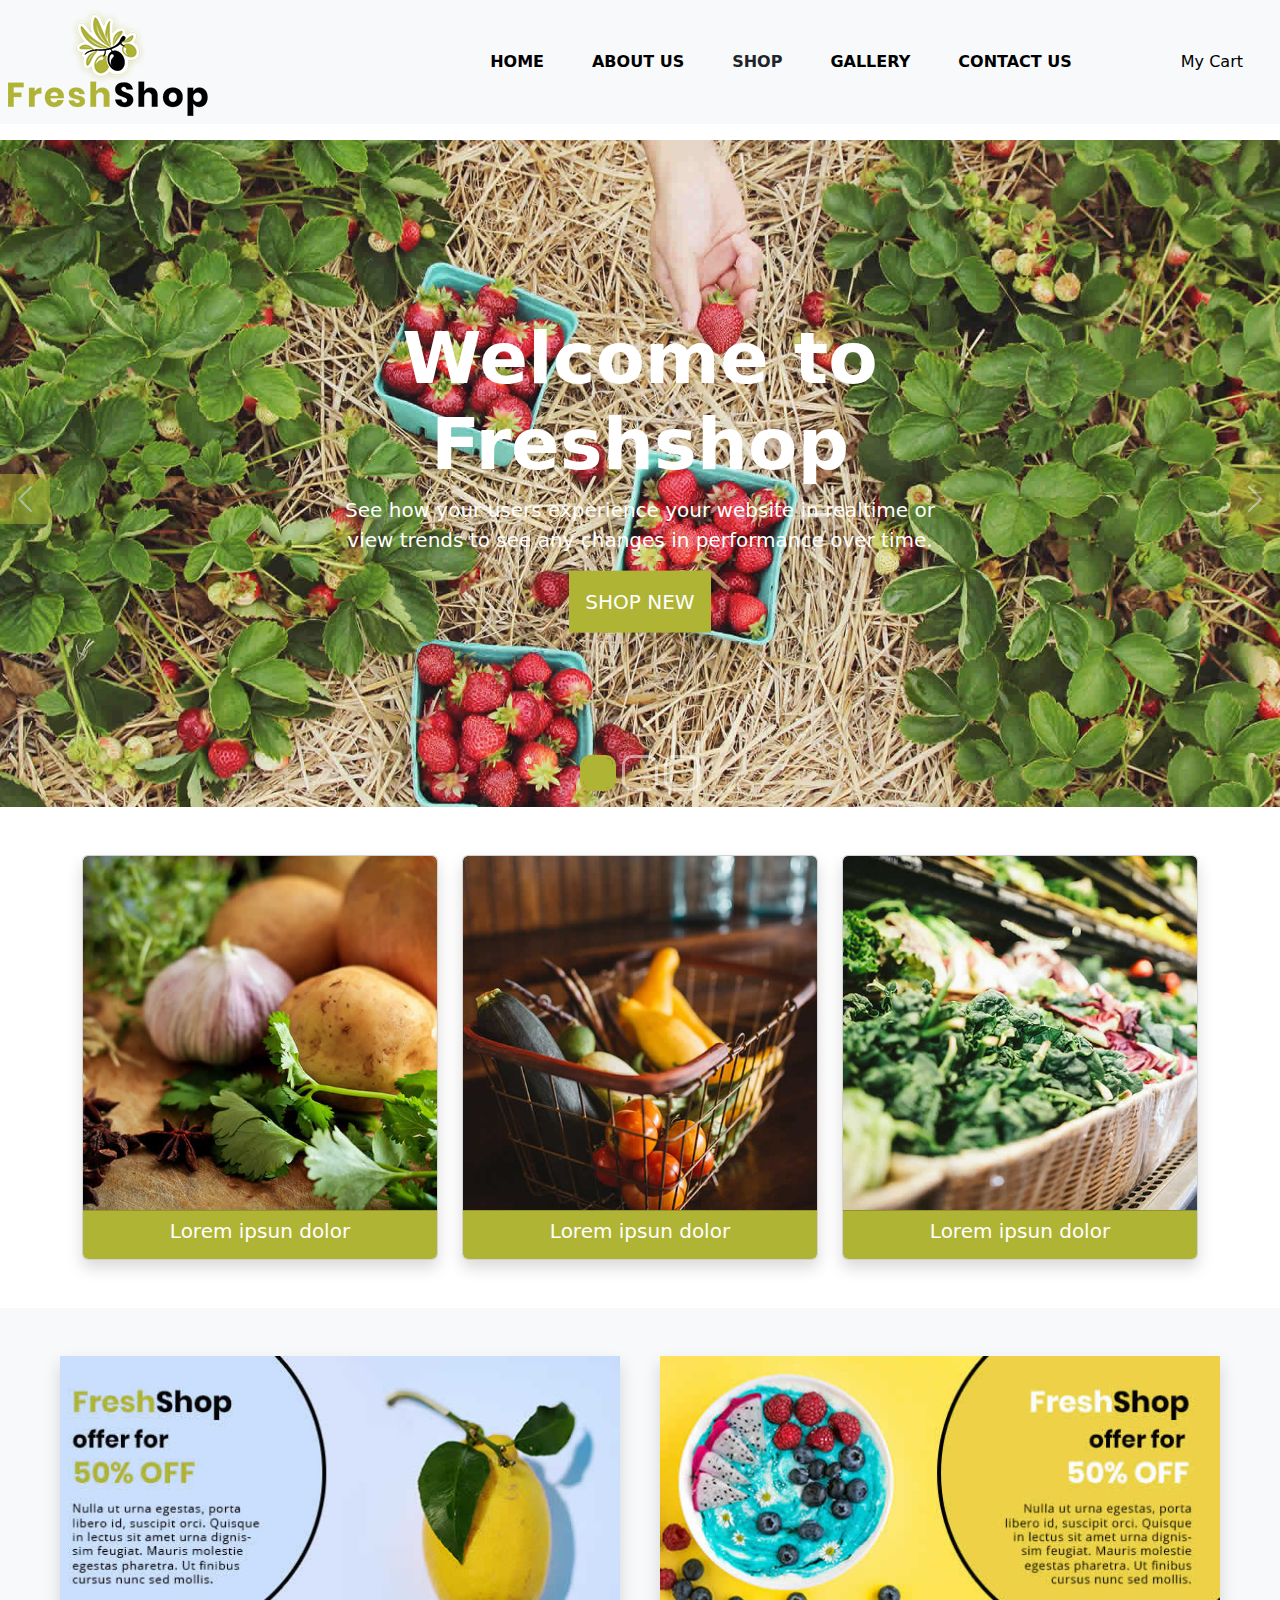
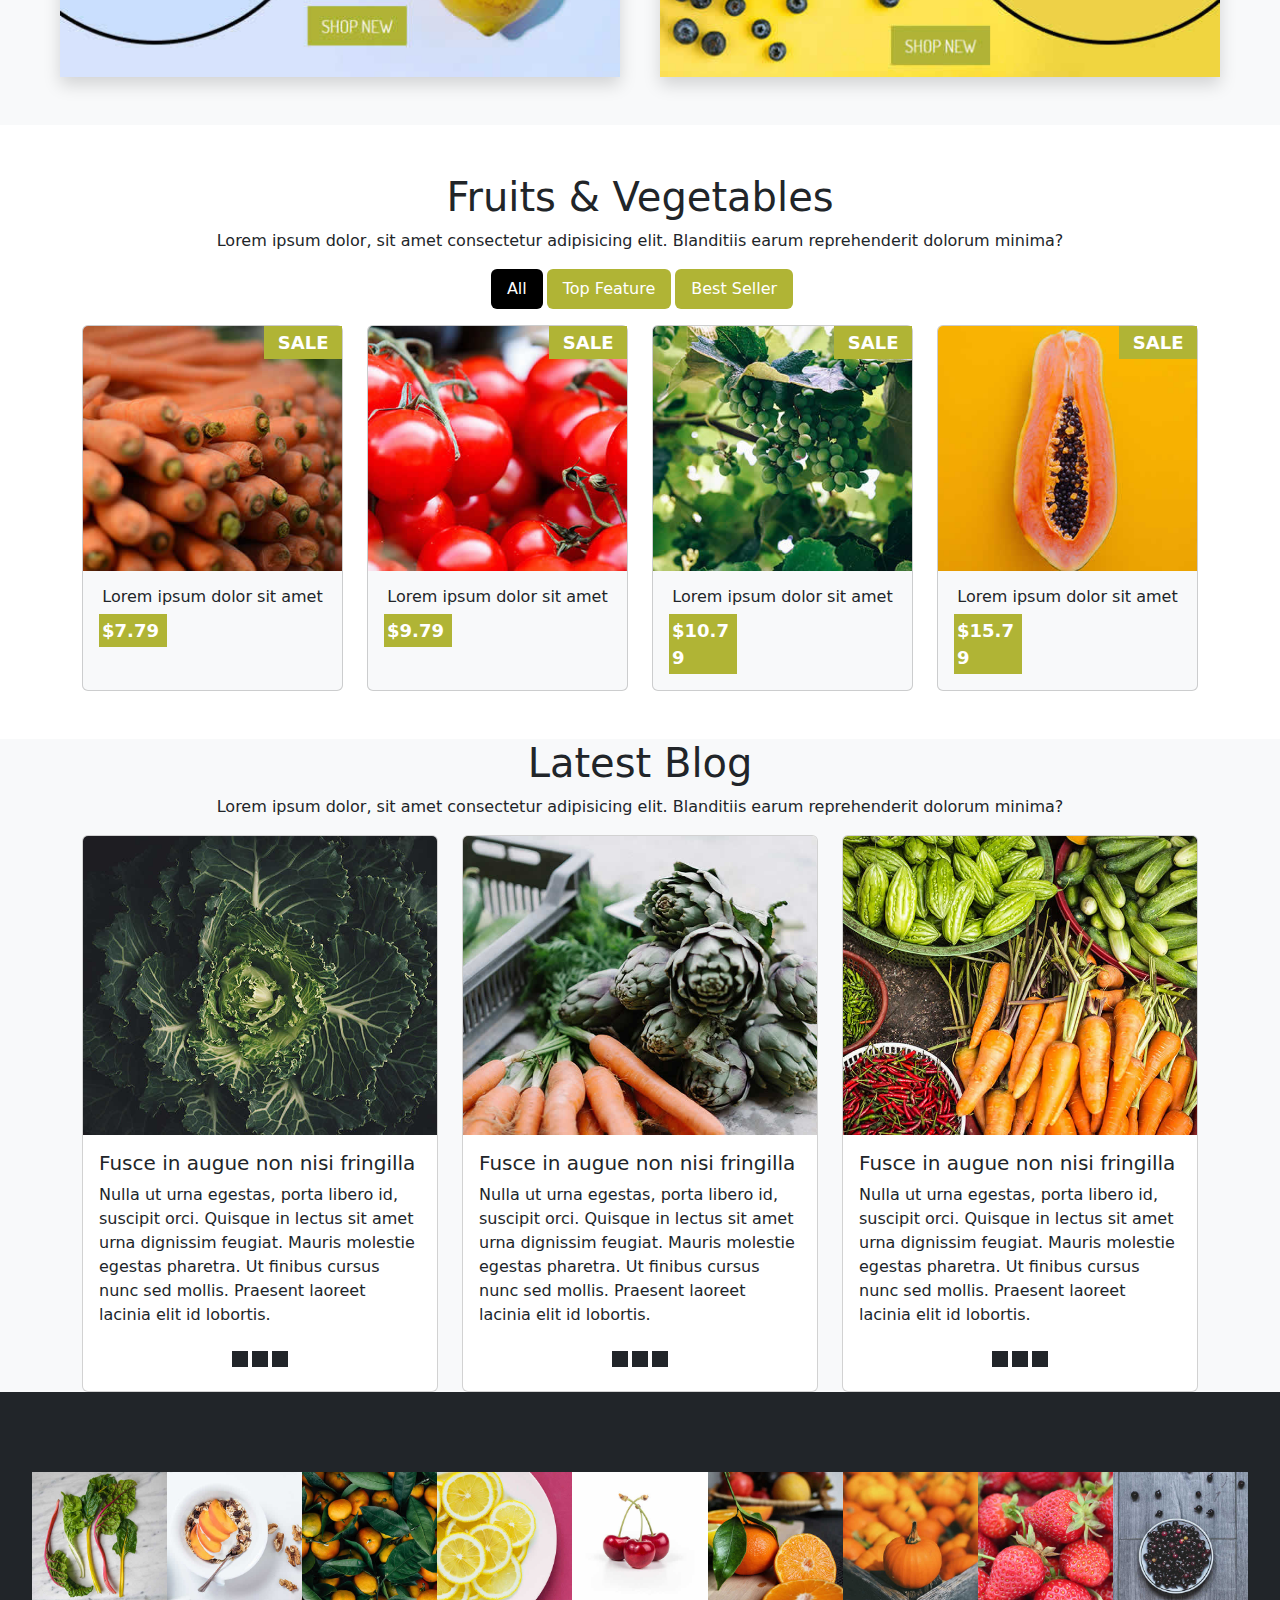
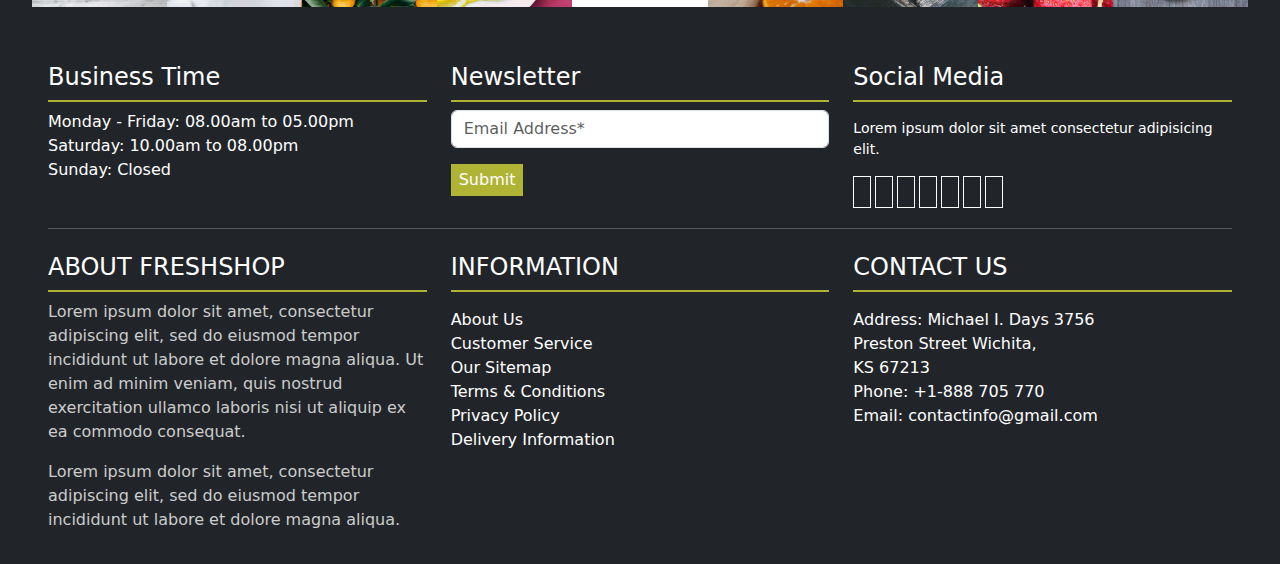
<file: index.html>
<!DOCTYPE html>
<html lang="en">

<head>
  <meta charset="UTF-8">
  <meta name="viewport" content="width=device-width, initial-scale=1.0">
  <title>Freshshop - VegeFruits Store</title>
  <link rel="shortcut icon" type="image/ico" href="images/favicon.ico">
  <link rel="stylesheet" type="text/css" href="style.css">

  <!-- Bootstrap -->
  <link href="https://cdn.jsdelivr.net/npm/bootstrap@5.3.3/dist/css/bootstrap.min.css" rel="stylesheet"
    integrity="sha384-QWTKZyjpPEjISv5WaRU9OFeRpok6YctnYmDr5pNlyT2bRjXh0JMhjY6hW+ALEwIH" crossorigin="anonymous">
  <script src="https://cdn.jsdelivr.net/npm/bootstrap@5.3.3/dist/js/bootstrap.bundle.min.js"
    integrity="sha384-YvpcrYf0tY3lHB60NNkmXc5s9fDVZLESaAA55NDzOxhy9GkcIdslK1eN7N6jIeHz"
    crossorigin="anonymous"></script>
  
  <!-- Font-awsome -->
  <link rel="stylesheet" href="https://cdnjs.cloudflare.com/ajax/libs/font-awesome/6.5.2/css/all.min.css"
    integrity="sha512-SnH5WK+bZxgPHs44uWIX+LLJAJ9/2PkPKZ5QiAj6Ta86w+fsb2TkcmfRyVX3pBnMFcV7oQPJkl9QevSCWr3W6A=="
    crossorigin="anonymous" referrerpolicy="no-referrer" />

  <!-- Jquery -->
  <script src="https://ajax.googleapis.com/ajax/libs/jquery/3.7.1/jquery.min.js"></script>

  <!-- Slide-slicker -->
  <link rel="stylesheet" type="text/css" href="slick-theme.css">
    <link rel="stylesheet" type="text/css" href="slick.css">

  <script>
    $(document).ready(function () {
      $(".fa-xmark").click(function () {
        $("#collapseExample").slideUp()
      })
    })
  </script>
</head>

<body>
  <!-- Navbar -->
  <div class="d-flex flex-row mb-3 bg-body-tertiary align-items-center">
    <div class="p-2 flex-grow-1">
      <a class="navbar-brand" href="#"><img src="images/logo.png"></a>
    </div>
    <div class="p-2 m-3">
      <a class="nav-link active" aria-current="page" href="index.html">HOME</a>
    </div>
    <div class="p-2 m-3">
      <a class="nav-link" href="about.html">ABOUT US</a>
    </div>
    <div class="p-2 m-3">
      <div class="dropdown">
        <button class="nav-link btn btn-light border-0 bg-light" data-bs-toggle="dropdown" aria-expanded="false">
          SHOP
        </button>
        <ul class="dropdown-menu bg-dark">
          <li><a class="dropdown-item" href="sidebar.html">Sidebar Shop</a></li>
          <li><a class="dropdown-item" href="shop.html">Shop Detail</a></li>
          <li><a class="dropdown-item" href="cart.html">Cart</a></li>
          <li><a class="dropdown-item" href="checkout.html">Checkout</a></li>
          <li><a class="dropdown-item" href="account.html">My Account</a></li>
          <li><a class="dropdown-item" href="wishlist.html">Wishlist</a></li>
        </ul>
      </div>
    </div>
    <div class="p-2 m-3">
      <a class="nav-link" href="gallery.html">GALLERY</a>
    </div>
    <div class="p-2 m-3">
      <a class="nav-link" href="contact.html">CONTACT US</a>
    </div>
    <div class="p-2 m-3">
      <div class="d-inline-flex gap-1">
        <a class="btn-light nav-link" data-bs-toggle="collapse" href="#collapseExample" role="button"
          aria-expanded="false" aria-controls="collapseExample">
          <i class="fa-solid fa-magnifying-glass"></i>
        </a>
      </div>
    </div>
    <div class="p-2 m-3">
      <button class="btn btn-light" type="button" data-bs-toggle="offcanvas" data-bs-target="#offcanvasRight"
        aria-controls="offcanvasRight"><i class="fa-solid fa-bag-shopping"></i>My Cart</button>

      <div class="offcanvas offcanvas-end text-bg-dark" tabindex="-1" id="offcanvasRight"
        aria-labelledby="offcanvasRightLabel">
        <div class="offcanvas-header">
          <h5 class="offcanvas-title" id="offcanvasRightLabel">Offcanvas right</h5>
          <button type="button" class="btn-close btn-close-white" data-bs-dismiss="offcanvas"
            aria-label="Close"></button>
        </div>
        <div class="offcanvas-body">
          ...
        </div>
      </div>
    </div>
  </div>
  <div class="collapse" id="collapseExample">
    <div class="card card-body bg-dark">
      <div class="input-group mb-3">
        <span class="input-group-text bg-dark border-0 text-white" id="basic-addon1"><i
            class="fa-solid fa-magnifying-glass"></i></span>
        <input type="search" class="form-control bg-dark border-0 text-white" placeholder="Search" aria-label="Username"
          aria-describedby="basic-addon1">
        <span class="input-group-text bg-dark border-0 text-white" id="basic-addon2"><i
            class="fa-solid fa-xmark"></i></span>
      </div>
    </div>
  </div>

  <!-- carousel -->
  <div id="carouselExampleAutoplaying" class="carousel slide carousel-fade" data-bs-ride="carousel">
    <div class="carousel-indicators">
      <button type="button" data-bs-target="#carouselExampleIndicators" data-bs-slide-to="0" class="active"
        aria-current="true" aria-label="Slide 1"></button>
      <button type="button" data-bs-target="#carouselExampleIndicators" data-bs-slide-to="1"
        aria-label="Slide 2"></button>
      <button type="button" data-bs-target="#carouselExampleIndicators" data-bs-slide-to="2"
        aria-label="Slide 3"></button>
    </div>
    <div class="carousel-inner">
      <div class="carousel-item active">
        <div class="position-relative text-white">
          <img src="images/banner-01.jpg" class="mx-auto w-100 d-block img-fluid">
          <div class="position-absolute top-50 start-50 translate-middle text-center">
            <h1 class="display-2 fw-bold">Welcome to Freshshop</h1>
            <p class="fs-5">See how your users experience your website in realtime or view
              trends to see any changes in performance over time.</p>
            <button class="fs-5 border-0 p-3 text-white" style="background-color: #b0b435;">SHOP NEW</button>
          </div>
        </div>
      </div>
      <div class="carousel-item">
        <div class="position-relative text-white">
          <img src="images/banner-02.jpg" class="d-block w-100 mx-auto img-fluid">
          <div class="position-absolute top-50 start-50 translate-middle text-center">
            <h1 class="display-2 fw-bold">Welcome to Freshshop</h1>
            <p class="fs-5">See how your users experience your website in realtime or view
              trends to see any changes in performance over time.</p>
            <button class="fs-5 border-0 p-3 text-white" style="background-color: #b0b435;">SHOP NEW</button>
          </div>
        </div>
      </div>
      <div class="carousel-item">
        <div class="position-relative text-white">
          <img src="images/banner-03.jpg" class="d-block w-100 mx-auto img-fluid">
          <div class="position-absolute top-50 start-50 translate-middle text-center">
            <h1 class="display-2 fw-bold">Welcome to Freshshop</h1>
            <p class="fs-5">See how your users experience your website in realtime or view
              trends to see any changes in performance over time.</p>
            <button class="fs-5 border-0 p-3 text-white" style="background-color: #b0b435;">SHOP NEW</button>
          </div>
        </div>
      </div>
    </div>
    <button class="carousel-control-prev" type="button" data-bs-target="#carouselExampleAutoplaying"
      data-bs-slide="prev">
      <span class="carousel-control-prev-icon" aria-hidden="true"></span>
      <span class="visually-hidden">Previous</span>
    </button>
    <button class="carousel-control-next" type="button" data-bs-target="#carouselExampleAutoplaying"
      data-bs-slide="next">
      <span class="carousel-control-next-icon" aria-hidden="true"></span>
      <span class="visually-hidden">Next</span>
    </button>
  </div>

  <!-- Vegitable Section-->
  <div class="container">
    <div class="row row-cols-1 row-cols-md-3 g-4 mt-4">
      <div class="col">
        <div class="card h-100 cimg shadow">
          <img src="images/categories_img_01.jpg" class="card-img-top" alt="...">
          <div class="card-footer">
            <h5>Lorem ipsun dolor</h5>
          </div>
        </div>
      </div>
      <div class="col">
        <div class="card h-100 cimg shadow">
          <img src="images/categories_img_02.jpg" class="card-img-top" alt="...">
          <div class="card-footer">
            <h5>Lorem ipsun dolor</h5>
          </div>
        </div>
      </div>
      <div class="col">
        <div class="card h-100 cimg shadow">
          <img src="images/categories_img_03.jpg" class="card-img-top" alt="...">
          <div class="card-footer">
            <h5>Lorem ipsun dolor</h5>
          </div>
        </div>
      </div>
    </div>
  </div>

  <!-- Offer Section -->
  <div class="container-fluid">
    <div class="row bg-light p-5 gap-3 mt-5 oimg">
      <div class="col">
        <img src="images/add-img-01.jpg" class="img-fluid d-block w-100 mx-auto shadow">
      </div>
      <div class="col">
        <img src="images/add-img-02.jpg" class="img-fluid d-block w-100 mx-auto shadow">
      </div>
    </div>
  </div>

  <!-- Fruits & Vegetables -->
  <div class="container text-center mt-5">
    <h1>Fruits & Vegetables</h1>
    <p>Lorem ipsum dolor, sit amet consectetur adipisicing elit. Blanditiis earum reprehenderit dolorum minima?</p>
    <ul class="nav nav-pills mb-3 justify-content-center" id="pills-tab" role="tablist">
      <li class="nav-item" role="presentation">
        <button class="nav-link active ms-1" id="pills-home-tab" data-bs-toggle="pill" data-bs-target="#pills-home"
          type="button" role="tab" aria-controls="pills-home" aria-selected="true">All</button>
      </li>
      <li class="nav-item" role="presentation">
        <button class="nav-link ms-1" id="pills-profile-tab" data-bs-toggle="pill" data-bs-target="#pills-profile"
          type="button" role="tab" aria-controls="pills-profile" aria-selected="false">Top Feature</button>
      </li>
      <li class="nav-item" role="presentation">
        <button class="nav-link ms-1" id="pills-contact-tab" data-bs-toggle="pill" data-bs-target="#pills-contact"
          type="button" role="tab" aria-controls="pills-contact" aria-selected="false">Best Seller</button>
      </li>
    </ul>
    <div class="tab-content" id="pills-tabContent">
      <div class="tab-pane fade show active" id="pills-home" role="tabpanel" aria-labelledby="pills-home-tab"
        tabindex="0">
        <div class="row row-cols-1 row-cols-md-4 g-4 all">

        </div>
      </div>
      <div class="tab-pane fade" id="pills-profile" role="tabpanel" aria-labelledby="pills-profile-tab" tabindex="0">
        <div class="row row-cols-1 row-cols-md-4 g-4 topf">

        </div>
      </div>
      <div class="tab-pane fade" id="pills-contact" role="tabpanel" aria-labelledby="pills-contact-tab" tabindex="0">
        <div class="row row-cols-1 row-cols-md-4 g-4 sell">

        </div>
      </div>
    </div>
  </div>

  <!-- Latest blog -->
  <div class="container-fluid bg-light text-center mt-5">
    <h1>Latest Blog</h1>
    <p>Lorem ipsum dolor, sit amet consectetur adipisicing elit. Blanditiis earum reprehenderit dolorum minima?</p>
    <div class="container">
      <div class="row row-cols-1 row-cols-md-3 g-4 ">
        <div class="col">
          <div class="card h-100">
            <img src="images/blog-img.jpg" class="card-img-top" alt="...">
            <div class="card-body text-start">
              <h5 class="card-title">Fusce in augue non nisi fringilla</h5>
              <p class="card-text">Nulla ut urna egestas, porta libero id, suscipit orci. Quisque in lectus sit amet
                urna dignissim feugiat. Mauris molestie egestas pharetra. Ut finibus cursus nunc sed mollis. Praesent
                laoreet lacinia elit id lobortis.</p>
              <div class="d-flex justify-content-center p-2 gap-1 d">
                <div class="bg-dark p-2 fs-5">
                  <a href="#" class="text-white"><i class="fa-regular fa-heart"></i></a>
                </div>
                <div class="bg-dark p-2 fs-5">
                  <a href="#" class="text-white"><i class="fa-solid fa-eye"></i></a>
                </div>
                <div class="bg-dark p-2 fs-5">
                  <a href="#" class="text-white"><i class="fa-regular fa-comments"></i></a>
                </div>
              </div>
            </div>
          </div>
        </div>
        <div class="col">
          <div class="card h-100">
            <img src="images/blog-img-01.jpg" class="card-img-top" alt="...">
            <div class="card-body text-start">
              <h5 class="card-title">Fusce in augue non nisi fringilla</h5>
              <p class="card-text">Nulla ut urna egestas, porta libero id, suscipit orci. Quisque in lectus sit amet
                urna dignissim feugiat. Mauris molestie egestas pharetra. Ut finibus cursus nunc sed mollis. Praesent
                laoreet lacinia elit id lobortis.</p>
              <div class="d-flex justify-content-center p-2 gap-1 d">
                <div class="bg-dark p-2 fs-5">
                  <a href="#" class="text-white"><i class="fa-regular fa-heart"></i></a>
                </div>
                <div class="bg-dark p-2 fs-5">
                  <a href="#" class="text-white"><i class="fa-solid fa-eye"></i></a>
                </div>
                <div class="bg-dark p-2 fs-5">
                  <a href="#" class="text-white"><i class="fa-regular fa-comments"></i></a>
                </div>
              </div>
            </div>
          </div>
        </div>
        <div class="col">
          <div class="card h-100">
            <img src="images/blog-img-02.jpg" class="card-img-top" alt="...">
            <div class="card-body text-start">
              <h5 class="card-title">Fusce in augue non nisi fringilla</h5>
              <p class="card-text">Nulla ut urna egestas, porta libero id, suscipit orci. Quisque in lectus sit amet
                urna dignissim feugiat. Mauris molestie egestas pharetra. Ut finibus cursus nunc sed mollis. Praesent
                laoreet lacinia elit id lobortis.</p>
              <div class="d-flex justify-content-center p-2 gap-1 d">
                <div class="bg-dark p-2 fs-5">
                  <a href="#" class="text-white"><i class="fa-regular fa-heart"></i></a>
                </div>
                <div class="bg-dark p-2 fs-5">
                  <a href="#" class="text-white"><i class="fa-solid fa-eye"></i></a>
                </div>
                <div class="bg-dark p-2 fs-5">
                  <a href="#" class="text-white"><i class="fa-regular fa-comments"></i></a>
                </div>
              </div>
            </div>
          </div>
        </div>
      </div>
    </div>
  </div>

  <!-- Slick Slider -->
  <div class="container-fluid bg-dark text-white fs-3 p-3">
    <div class="d-flex p-3 mt-5 imgslide align-items-center justify-content-evenly">
        <div>
            <img src="images/instagram-img-01.jpg">
        </div>
        <div>
            <img src="images/instagram-img-02.jpg">
        </div>
        <div>
            <img src="images/instagram-img-03.jpg">
        </div>
        <div>
            <img src="images/instagram-img-04.jpg">
        </div>
        <div>
            <img src="images/instagram-img-05.jpg">
        </div>
        <div>
            <img src="images/instagram-img-06.jpg">
        </div>
        <div>
            <img src="images/instagram-img-07.jpg">
        </div>
        <div>
            <img src="images/instagram-img-08.jpg">
        </div>
        <div>
            <img src="images/instagram-img-09.jpg">
        </div>
    </div>
</div>

  <!-- Footer -->
  <div class="container-fluid px-5 py-3 bg-dark text-white">
    <div class="row">
      <div class="col">
        <h4 class="fborder py-2">Business Time</h4>
        <ul class="list-unstyled">
          <li>Monday - Friday: 08.00am to 05.00pm</li>
          <li>Saturday: 10.00am to 08.00pm</li>
          <li>Sunday: Closed</li>
        </ul>
      </div>
      <div class="col">
        <h4 class="fborder py-2">Newsletter</h4>
        <div class="mb-3">
          <input type="email" class="form-control" id="exampleFormControlInput1" placeholder="Email Address*"><i
            class="fa-solid fa-envelope fs-3 text-secondary float-end me-2" style="margin-top: -34px;"></i>
        </div>
        <div class="mb-3">
          <button class="border-0 py-1 px-2 text-white"
            style="background-color: #b0b435;border: #b0b435 1px solid;">Submit</button>
        </div>
      </div>
      <div class="col">
        <h4 class="fborder py-2 mb-3">Social Media</h4>
        <p style="font-size: 14px;">Lorem ipsum dolor sit amet consectetur adipisicing elit.</p>
        <div class="d-flex fs-5 align-items-center gap-1">
          <div class="border border-white 1"><a href="#" class="text-white"><i
                class="fa-brands fa-facebook p-2"></i></a></div>
          <div class="border border-white 1"><a href="#" class="text-white"><i class="fa-brands fa-twitter p-2"></i></a>
          </div>
          <div class="border border-white 1"><a href="#" class="text-white"><i
                class="fa-brands fa-linkedin p-2"></i></a></div>
          <div class="border border-white 1"><a href="#" class="text-white"><i
                class="fa-brands fa-google-plus p-2"></i></a></div>
          <div class="border border-white 1"><a href="#" class="text-white"><i class="fa-solid fa-rss p-2"></i></a>
          </div>
          <div class="border border-white 1"><a href="#" class="text-white"><i
                class="fa-brands fa-pinterest-p p-2"></i></a></div>
          <div class="border border-white 1"><a href="#" class="text-white"><i
                class="fa-brands fa-whatsapp p-2"></i></a></div>
        </div>
      </div>
    </div>
    <hr>
    <div class="row">
      <div class="col">
        <h4 class="fborder py-2">ABOUT FRESHSHOP</h4>
        <p style="font-size: 16px;color: #cccccc;">Lorem ipsum dolor sit amet, consectetur adipiscing elit, sed do
          eiusmod tempor incididunt ut labore et dolore magna aliqua. Ut enim ad minim veniam, quis nostrud exercitation
          ullamco laboris nisi ut aliquip ex ea commodo consequat.</p>
        <p style="font-size: 16px;color: #cccccc;">Lorem ipsum dolor sit amet, consectetur adipiscing elit, sed do
          eiusmod tempor incididunt ut labore et dolore magna aliqua.</p>
      </div>
      <div class="col">
        <h4 class="fborder py-2 mb-3">INFORMATION</h4>
        <ul class="list-unstyled info">
          <li><i class="fa-regular fa-square"></i><a href="#">About Us</a></li>
          <li><i class="fa-regular fa-square"></i><a href="#">Customer Service</a></li>
          <li><i class="fa-regular fa-square"></i><a href="#">Our Sitemap</a></li>
          <li><i class="fa-regular fa-square"></i><a href="#">Terms & Conditions</a></li>
          <li><i class="fa-regular fa-square"></i><a href="#">Privacy Policy</a></li>
          <li><i class="fa-regular fa-square"></i><a href="#">Delivery Information</a></li>
        </ul>
      </div>
      <div class="col">
        <h4 class="fborder py-2 mb-3">CONTACT US</h4>
        <ul class="list-unstyled contact">
          <li><i class="fa-solid fa-location-dot"></i> Address: Michael I. Days 3756<br>
            Preston Street Wichita,<br>KS 67213</li>
          <li><i class="fa-solid fa-phone-flip"></i> Phone: +1-888 705 770</li>
          <li><i class="fa-solid fa-envelope"></i> Email: <a href="mailto:contactinfo@gmail.com"
          class="text-white">contactinfo@gmail.com</a></li>
        </ul>
      </div>
    </div>

  </div>

  <script>
    $(documnent).ready(function () {
      $('.imgslide').slick({
        Infinity: true,
        slidesToShow: 5,
        slidesToScroll: 1,
        autoplay: true,
        prevArrow: '<div class="pa"><i class="fa-solid fa-arrow-left px-2"></i></div>',
        nextArrow: '<div class="na"><i class="fa-solid fa-arrow-right px-2"></i></div>',
        autoplaySpeed: 2000
      });
    })
  </script>
  <script src="slick.js"></script>
  <script src="slick.min.js"></script>
</body>

</html>
<script src="products.js"></script>
<script>
  const tooltipTriggerList = document.querySelectorAll('[data-bs-toggle="tooltip"]')
  const tooltipList = [...tooltipTriggerList].map(tooltipTriggerEl => new bootstrap.Tooltip(tooltipTriggerEl))
</script>
</file>
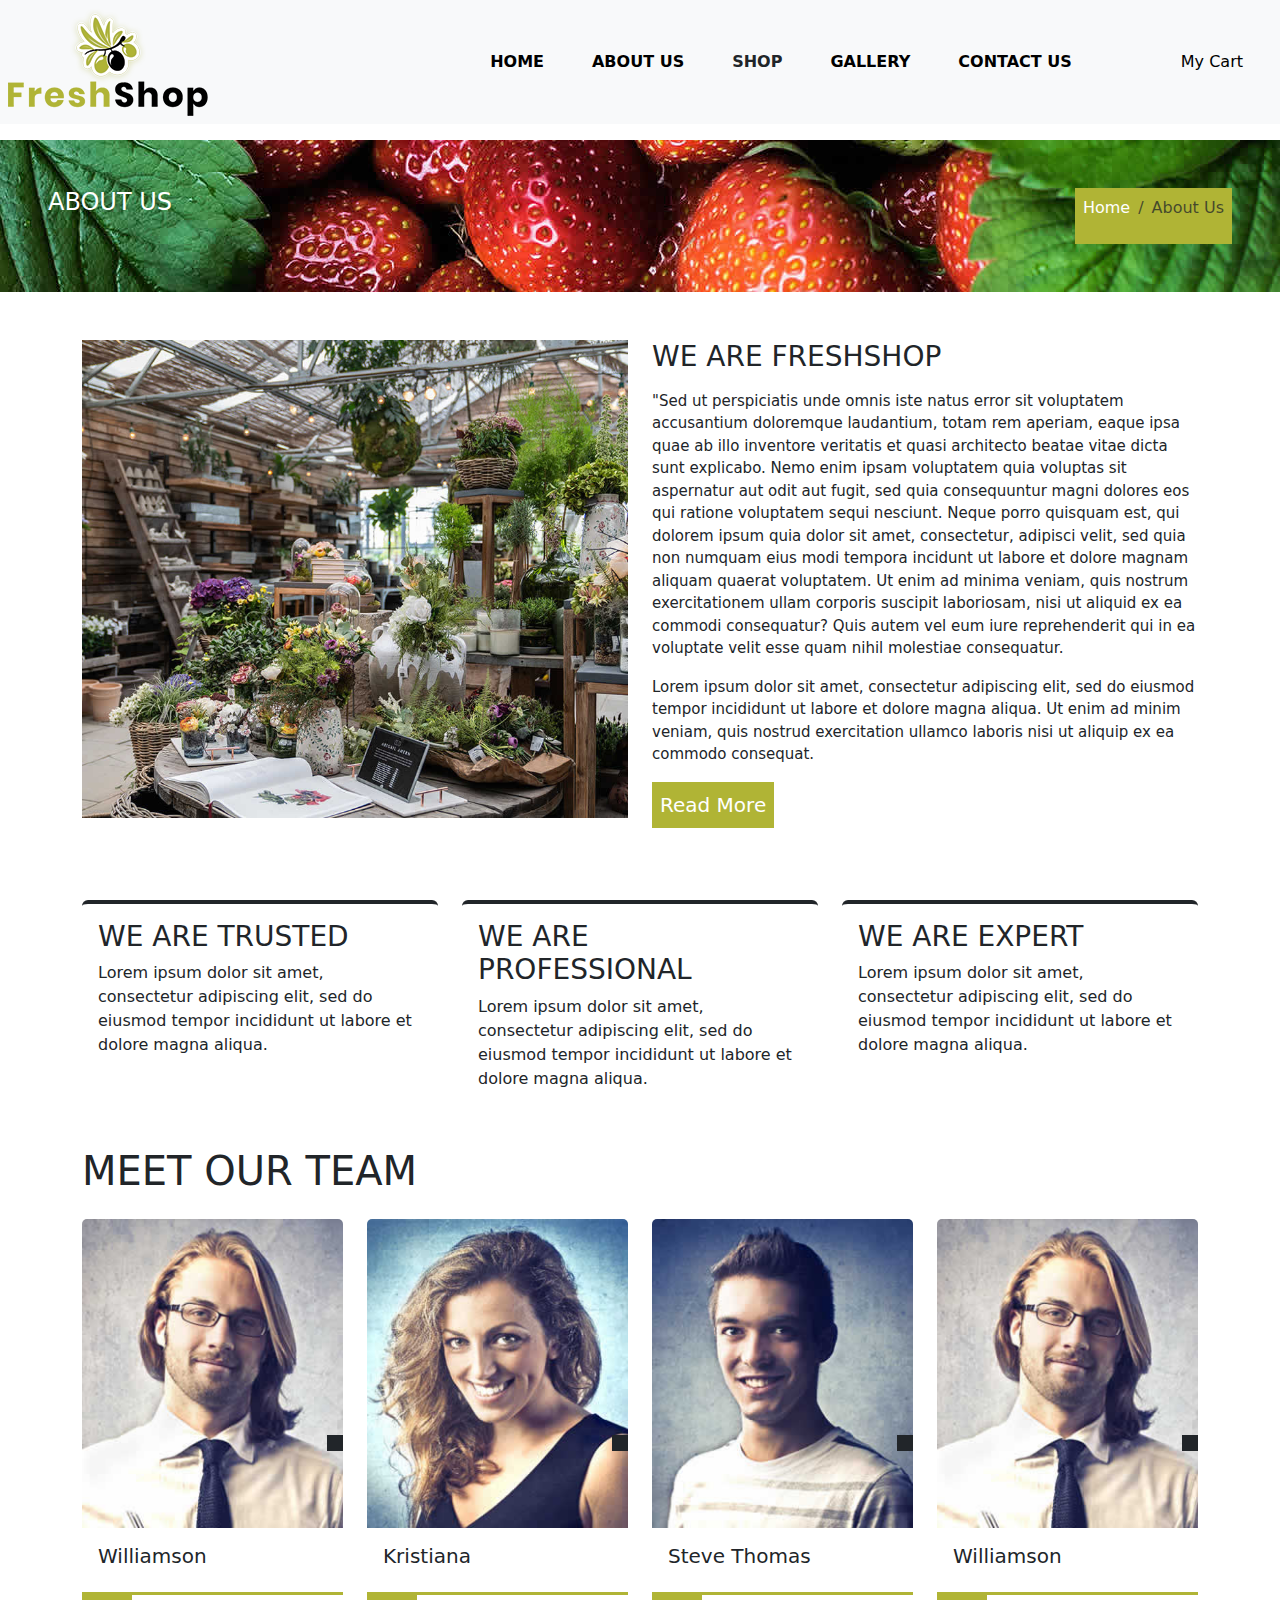
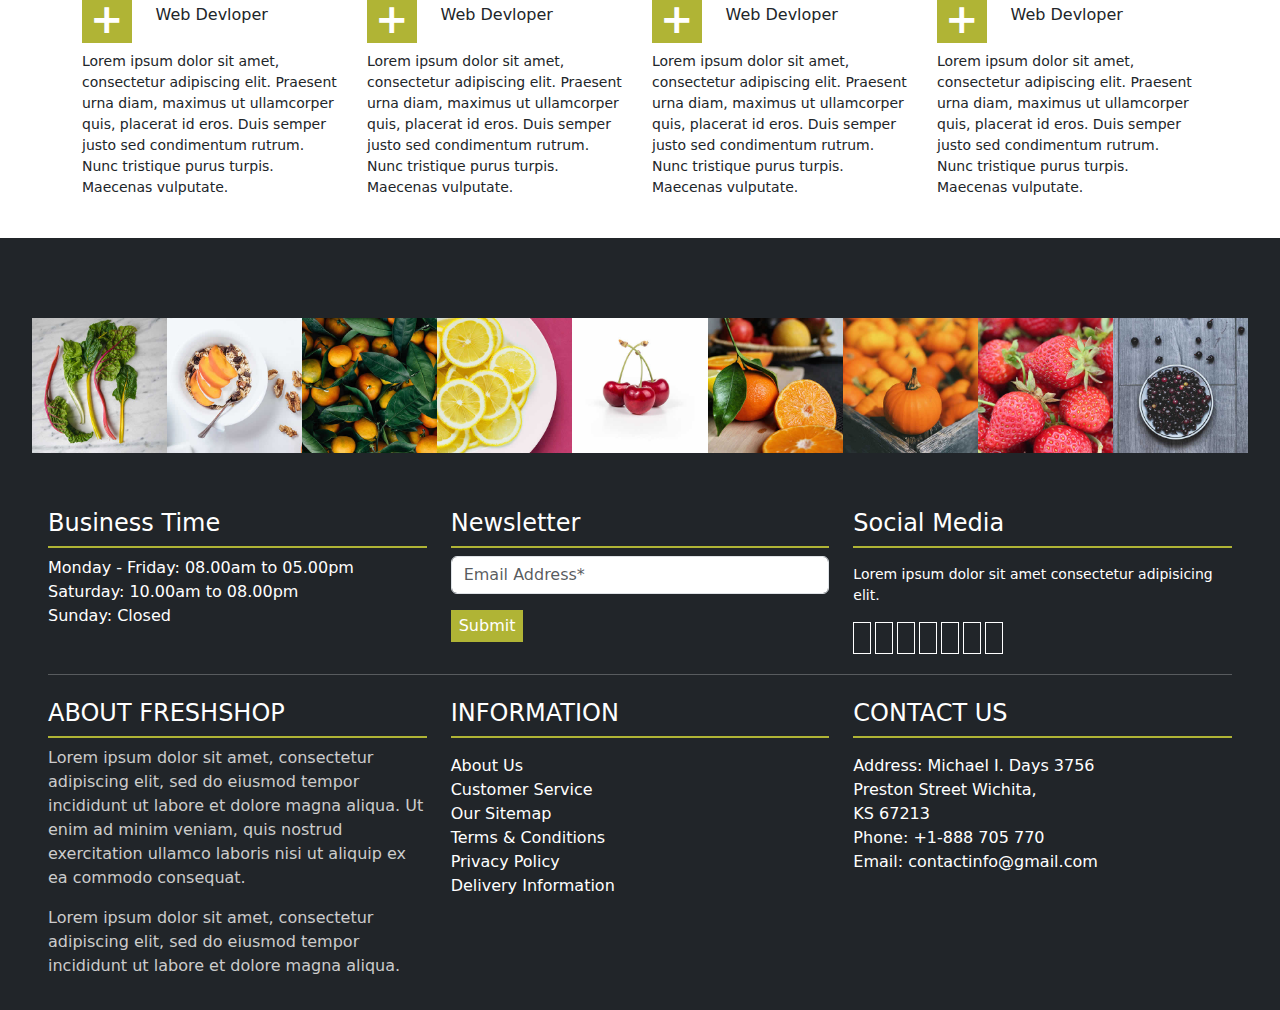
<file: about.html>
<!DOCTYPE html>
<html lang="en">

<head>
    <meta charset="UTF-8">
    <meta name="viewport" content="width=device-width, initial-scale=1.0">
    <title>Freshshop - VegeFruits Store</title>
    <link rel="shortcut icon" type="image/ico" href="images/favicon.ico">
    <link rel="stylesheet" type="text/css" href="style.css">
    <link href="https://cdn.jsdelivr.net/npm/bootstrap@5.3.3/dist/css/bootstrap.min.css" rel="stylesheet"
        integrity="sha384-QWTKZyjpPEjISv5WaRU9OFeRpok6YctnYmDr5pNlyT2bRjXh0JMhjY6hW+ALEwIH" crossorigin="anonymous">
    <script src="https://cdn.jsdelivr.net/npm/bootstrap@5.3.3/dist/js/bootstrap.bundle.min.js"
        integrity="sha384-YvpcrYf0tY3lHB60NNkmXc5s9fDVZLESaAA55NDzOxhy9GkcIdslK1eN7N6jIeHz"
        crossorigin="anonymous"></script>
    <link rel="stylesheet" href="https://cdnjs.cloudflare.com/ajax/libs/font-awesome/6.5.2/css/all.min.css"
        integrity="sha512-SnH5WK+bZxgPHs44uWIX+LLJAJ9/2PkPKZ5QiAj6Ta86w+fsb2TkcmfRyVX3pBnMFcV7oQPJkl9QevSCWr3W6A=="
        crossorigin="anonymous" referrerpolicy="no-referrer" />
    <script src="https://ajax.googleapis.com/ajax/libs/jquery/3.7.1/jquery.min.js"></script>
    <link rel="stylesheet" type="text/css" href="slick-theme.css">
    <link rel="stylesheet" type="text/css" href="slick.css">
    <script>
        $(document).ready(function () {
            $(".fa-xmark").click(function () {
                $("#collapseExample").slideUp()
            })
        })
    </script>
</head>

<body>
    <!-- Navbar -->
    <div class="d-flex flex-row mb-3 bg-body-tertiary align-items-center">
        <div class="p-2 flex-grow-1">
            <a class="navbar-brand" href="#"><img src="images/logo.png"></a>
        </div>
        <div class="p-2 m-3">
            <a class="nav-link active" aria-current="page" href="#">HOME</a>
        </div>
        <div class="p-2 m-3">
            <a class="nav-link" href="about.html">ABOUT US</a>
        </div>
        <div class="p-2 m-3">
            <div class="dropdown">
                <button class="nav-link btn btn-light border-0 bg-light" data-bs-toggle="dropdown"
                    aria-expanded="false">
                    SHOP
                </button>
                <ul class="dropdown-menu bg-dark">
                    <li><a class="dropdown-item" href="sidebar.html">Sidebar Shop</a></li>
                    <li><a class="dropdown-item" href="shop.html">Shop Detail</a></li>
                    <li><a class="dropdown-item" href="cart.html">Cart</a></li>
                    <li><a class="dropdown-item" href="checkout.html">Checkout</a></li>
                    <li><a class="dropdown-item" href="account.html">My Account</a></li>
                    <li><a class="dropdown-item" href="wishlist.html">Wishlist</a></li>
                </ul>
            </div>
        </div>
        <div class="p-2 m-3">
            <a class="nav-link" href="gallery.html">GALLERY</a>
        </div>
        <div class="p-2 m-3">
            <a class="nav-link" href="contact.html">CONTACT US</a>
        </div>
        <div class="p-2 m-3">
            <div class="d-inline-flex gap-1">
                <a class="btn-light nav-link" data-bs-toggle="collapse" href="#collapseExample" role="button"
                    aria-expanded="false" aria-controls="collapseExample">
                    <i class="fa-solid fa-magnifying-glass"></i>
                </a>
            </div>
        </div>
        <div class="p-2 m-3">
            <button class="btn btn-light" type="button" data-bs-toggle="offcanvas" data-bs-target="#offcanvasRight"
                aria-controls="offcanvasRight"><i class="fa-solid fa-bag-shopping"></i>My Cart</button>

            <div class="offcanvas offcanvas-end text-bg-dark" tabindex="-1" id="offcanvasRight"
                aria-labelledby="offcanvasRightLabel">
                <div class="offcanvas-header">
                    <h5 class="offcanvas-title" id="offcanvasRightLabel">Offcanvas right</h5>
                    <button type="button" class="btn-close btn-close-white" data-bs-dismiss="offcanvas"
                        aria-label="Close"></button>
                </div>
                <div class="offcanvas-body">
                    ...
                </div>
            </div>
        </div>
    </div>
    <div class="collapse" id="collapseExample">
        <div class="card card-body bg-dark">
            <div class="input-group mb-3">
                <span class="input-group-text bg-dark border-0 text-white" id="basic-addon1"><i
                        class="fa-solid fa-magnifying-glass"></i></span>
                <input type="search" class="form-control bg-dark border-0 text-white" placeholder="Search"
                    aria-label="Username" aria-describedby="basic-addon1">
                <span class="input-group-text bg-dark border-0 text-white" id="basic-addon2"><i
                        class="fa-solid fa-xmark"></i></span>
            </div>
        </div>
    </div>

    <!-- page div -->
    <div class="container-fluid page p-5 mb-4">
        <div class="d-flex text-white justify-content-between">
            <h4>ABOUT US</h4>
            <nav aria-label="breadcrumb" style="background-color: #b0b435;">
                <ol class="breadcrumb p-2">
                    <li class="breadcrumb-item"><a href="index.html" class="text-white">Home</a></li>
                    <li class="breadcrumb-item active" aria-current="page">About Us</li>
                </ol>
            </nav>
        </div>
    </div>

    <!-- We Are Freshshop -->
    <div class="container">
        <div class="row mt-5 mb-5">
            <div class="col">
                <img src="images/about-img.jpg" class="img-fluid mx-auto d-block">
            </div>
            <div class="col-6">
                <h3 class="mb-3">WE ARE FRESHSHOP</h3>
                <p style="font-size: 15px;">"Sed ut perspiciatis unde omnis iste natus error sit voluptatem accusantium
                    doloremque laudantium, totam rem aperiam, eaque ipsa quae ab illo inventore veritatis et quasi
                    architecto beatae vitae dicta sunt explicabo. Nemo enim ipsam voluptatem quia voluptas sit
                    aspernatur aut odit aut fugit, sed quia consequuntur magni dolores eos qui ratione voluptatem sequi
                    nesciunt. Neque porro quisquam est, qui dolorem ipsum quia dolor sit amet, consectetur, adipisci
                    velit, sed quia non numquam eius modi tempora incidunt ut labore et dolore magnam aliquam quaerat
                    voluptatem. Ut enim ad minima veniam, quis nostrum exercitationem ullam corporis suscipit
                    laboriosam, nisi ut aliquid ex ea commodi consequatur? Quis autem vel eum iure reprehenderit qui in
                    ea voluptate velit esse quam nihil molestiae consequatur.</p>

                <p style="font-size: 15px;">Lorem ipsum dolor sit amet, consectetur adipiscing elit, sed do eiusmod
                    tempor incididunt ut labore et dolore magna aliqua. Ut enim ad minim veniam, quis nostrud
                    exercitation ullamco laboris nisi ut aliquip ex ea commodo consequat.</p>
                <button class="fs-5 border-0 p-2 mb-4 text-white sb" style="background-color: #b0b435;">Read
                    More</button>
            </div>
        </div>
    </div>

    <!-- We Are -->
    <div class="container">
        <div class="row mt-4 mb-4 we">
            <div class="col">
                <div class="card border-0 border-dark border-top border-4">
                    <div class="card-body">
                        <h3>WE ARE TRUSTED</h3>
                        <p>Lorem ipsum dolor sit amet, consectetur adipiscing elit, sed do eiusmod tempor incididunt ut
                            labore et dolore magna aliqua.</p>
                    </div>
                </div>
            </div>
            <div class="col">
                <div class="card border-0 border-dark border-top border-4">
                    <div class="card-body">
                        <h3>WE ARE PROFESSIONAL</h3>
                        <p>Lorem ipsum dolor sit amet, consectetur adipiscing elit, sed do eiusmod tempor incididunt ut
                            labore et dolore magna aliqua.</p>
                    </div>
                </div>
            </div>
            <div class="col">
                <div class="card border-0 border-dark border-top border-4">
                    <div class="card-body">
                        <h3>WE ARE EXPERT</h3>
                        <p>Lorem ipsum dolor sit amet, consectetur adipiscing elit, sed do eiusmod tempor incididunt ut
                            labore et dolore magna aliqua.</p>
                    </div>
                </div>
            </div>
        </div>
    </div>

    <!-- Our team -->
    <div class="container">
        <h1>MEET OUR TEAM</h1>
        <div class="row mt-4 mb-4">
          <div class="col team">
            <div class="position-relative">
              <div class="card border-0">
                <img src="images/img-1.jpg" class="card-img-top" alt="...">
                <div class="card-body">
                  <h5 class="card-title">Williamson</h5>                      
                </div>
                   <div class="d-flex align-items-center border-top border-3" style="border-color:#b0b435 !important;">                  
                  <h1 class="fw-bold px-2 text-white" style="background-color: #b0b435;">+</h1>
                  <p class="ms-4">Web Devloper</p>                      
                   </div>
              </div>
              <div class="position-absolute top-50 end-0 tlist">
                <ul class="list-unstyled bg-dark p-2">
                  <li><a href="#" class="text-white"><i class="fa-brands fa-square-facebook"></i></a></li>
                  <li><a href="#" class="text-white"><i class="fa-brands fa-twitter"></i></a></li>
                  <li><a href="#" class="text-white"><i class="fa-brands fa-google-plus-g"></i></a></li>
                  <li><a href="#" class="text-white"><i class="fa-brands fa-youtube"></i></a></li>
                </ul>
              </div>
            </div>
            <p style="font-size: 14px;">Lorem ipsum dolor sit amet, consectetur adipiscing elit. Praesent urna diam, maximus ut ullamcorper quis, placerat id eros. Duis semper justo sed condimentum rutrum. Nunc tristique purus turpis. Maecenas vulputate.</p>
          </div>

          <div class="col team">
            <div class="position-relative">
              <div class="card border-0">
                <img src="images/img-2.jpg" class="card-img-top" alt="...">
                <div class="card-body">
                  <h5 class="card-title">Kristiana</h5>                      
                </div>
                   <div class="d-flex align-items-center border-top border-3" style="border-color:#b0b435 !important;">                  
                  <h1 class="fw-bold px-2 text-white" style="background-color: #b0b435;">+</h1>
                  <p class="ms-4">Web Devloper</p>                      
                   </div>
              </div>
              <div class="position-absolute top-50 end-0 tlist">
                <ul class="list-unstyled bg-dark p-2">
                  <li><a href="#" class="text-white"><i class="fa-brands fa-square-facebook"></i></a></li>
                  <li><a href="#" class="text-white"><i class="fa-brands fa-twitter"></i></a></li>
                  <li><a href="#" class="text-white"><i class="fa-brands fa-google-plus-g"></i></a></li>
                  <li><a href="#" class="text-white"><i class="fa-brands fa-youtube"></i></a></li>
                </ul>
              </div>
            </div>
            <p style="font-size: 14px;">Lorem ipsum dolor sit amet, consectetur adipiscing elit. Praesent urna diam, maximus ut ullamcorper quis, placerat id eros. Duis semper justo sed condimentum rutrum. Nunc tristique purus turpis. Maecenas vulputate.</p>
          </div>

          <div class="col team">
            <div class="position-relative">
              <div class="card border-0">
                <img src="images/img-3.jpg" class="card-img-top" alt="...">
                <div class="card-body">
                  <h5 class="card-title">Steve Thomas</h5>                      
                </div>
                   <div class="d-flex align-items-center border-top border-3" style="border-color:#b0b435 !important;">                  
                  <h1 class="fw-bold px-2 text-white" style="background-color: #b0b435;">+</h1>
                  <p class="ms-4">Web Devloper</p>                      
                   </div>
              </div>
              <div class="position-absolute top-50 end-0 tlist">
                <ul class="list-unstyled bg-dark p-2">
                  <li><a href="#" class="text-white"><i class="fa-brands fa-square-facebook"></i></a></li>
                  <li><a href="#" class="text-white"><i class="fa-brands fa-twitter"></i></a></li>
                  <li><a href="#" class="text-white"><i class="fa-brands fa-google-plus-g"></i></a></li>
                  <li><a href="#" class="text-white"><i class="fa-brands fa-youtube"></i></a></li>
                </ul>
              </div>
            </div>
            <p style="font-size: 14px;">Lorem ipsum dolor sit amet, consectetur adipiscing elit. Praesent urna diam, maximus ut ullamcorper quis, placerat id eros. Duis semper justo sed condimentum rutrum. Nunc tristique purus turpis. Maecenas vulputate.</p>
          </div>

          <div class="col team">
            <div class="position-relative">
              <div class="card border-0">
                <img src="images/img-1.jpg" class="card-img-top" alt="...">
                <div class="card-body">
                  <h5 class="card-title">Williamson</h5>                      
                </div>
                   <div class="d-flex align-items-center border-top border-3" style="border-color:#b0b435 !important;">                  
                  <h1 class="fw-bold px-2 text-white" style="background-color: #b0b435;">+</h1>
                  <p class="ms-4">Web Devloper</p>                      
                   </div>
              </div>
              <div class="position-absolute top-50 end-0 tlist">
                <ul class="list-unstyled bg-dark p-2">
                  <li><a href="#" class="text-white"><i class="fa-brands fa-square-facebook"></i></a></li>
                  <li><a href="#" class="text-white"><i class="fa-brands fa-twitter"></i></a></li>
                  <li><a href="#" class="text-white"><i class="fa-brands fa-google-plus-g"></i></a></li>
                  <li><a href="#" class="text-white"><i class="fa-brands fa-youtube"></i></a></li>
                </ul>
              </div>
            </div>
            <p style="font-size: 14px;">Lorem ipsum dolor sit amet, consectetur adipiscing elit. Praesent urna diam, maximus ut ullamcorper quis, placerat id eros. Duis semper justo sed condimentum rutrum. Nunc tristique purus turpis. Maecenas vulputate.</p>
          </div>
        </div>
      </div>

    <!-- Slick Slider -->
    <div class="container-fluid bg-dark text-white fs-3 p-3">
        <div class="d-flex p-3 mt-5 imgslide align-items-center justify-content-evenly">
            <div>
                <img src="images/instagram-img-01.jpg">
            </div>
            <div>
                <img src="images/instagram-img-02.jpg">
            </div>
            <div>
                <img src="images/instagram-img-03.jpg">
            </div>
            <div>
                <img src="images/instagram-img-04.jpg">
            </div>
            <div>
                <img src="images/instagram-img-05.jpg">
            </div>
            <div>
                <img src="images/instagram-img-06.jpg">
            </div>
            <div>
                <img src="images/instagram-img-07.jpg">
            </div>
            <div>
                <img src="images/instagram-img-08.jpg">
            </div>
            <div>
                <img src="images/instagram-img-09.jpg">
            </div>
        </div>
    </div>

    <!-- Footer -->
    <div class="container-fluid px-5 py-3 bg-dark text-white">
        <div class="row">
            <div class="col">
                <h4 class="fborder py-2">Business Time</h4>
                <ul class="list-unstyled">
                    <li>Monday - Friday: 08.00am to 05.00pm</li>
                    <li>Saturday: 10.00am to 08.00pm</li>
                    <li>Sunday: Closed</li>
                </ul>
            </div>
            <div class="col">
                <h4 class="fborder py-2">Newsletter</h4>
                <div class="mb-3">
                    <input type="email" class="form-control" id="exampleFormControlInput1"
                        placeholder="Email Address*"><i class="fa-solid fa-envelope fs-3 text-secondary float-end me-2"
                        style="margin-top: -34px;"></i>
                </div>
                <div class="mb-3">
                    <button class="border-0 py-1 px-2 text-white"
                        style="background-color: #b0b435;border: #b0b435 1px solid;">Submit</button>
                </div>
            </div>
            <div class="col">
                <h4 class="fborder py-2 mb-3">Social Media</h4>
                <p style="font-size: 14px;">Lorem ipsum dolor sit amet consectetur adipisicing elit.</p>
                <div class="d-flex fs-5 align-items-center gap-1">
                    <div class="border border-white 1"><a href="#" class="text-white"><i
                                class="fa-brands fa-facebook p-2"></i></a></div>
                    <div class="border border-white 1"><a href="#" class="text-white"><i
                                class="fa-brands fa-twitter p-2"></i></a></div>
                    <div class="border border-white 1"><a href="#" class="text-white"><i
                                class="fa-brands fa-linkedin p-2"></i></a></div>
                    <div class="border border-white 1"><a href="#" class="text-white"><i
                                class="fa-brands fa-google-plus p-2"></i></a></div>
                    <div class="border border-white 1"><a href="#" class="text-white"><i
                                class="fa-solid fa-rss p-2"></i></a></div>
                    <div class="border border-white 1"><a href="#" class="text-white"><i
                                class="fa-brands fa-pinterest-p p-2"></i></a></div>
                    <div class="border border-white 1"><a href="#" class="text-white"><i
                                class="fa-brands fa-whatsapp p-2"></i></a></div>
                </div>
            </div>
        </div>
        <hr>
        <div class="row">
            <div class="col">
                <h4 class="fborder py-2">ABOUT FRESHSHOP</h4>
                <p style="font-size: 16px;color: #cccccc;">Lorem ipsum dolor sit amet, consectetur adipiscing elit, sed
                    do eiusmod tempor incididunt ut labore et dolore magna aliqua. Ut enim ad minim veniam, quis nostrud
                    exercitation ullamco laboris nisi ut aliquip ex ea commodo consequat.</p>
                <p style="font-size: 16px;color: #cccccc;">Lorem ipsum dolor sit amet, consectetur adipiscing elit, sed
                    do eiusmod tempor incididunt ut labore et dolore magna aliqua.</p>
            </div>
            <div class="col">
                <h4 class="fborder py-2 mb-3">INFORMATION</h4>
                <ul class="list-unstyled info">
                    <li><i class="fa-regular fa-square"></i><a href="#">About Us</a></li>
                    <li><i class="fa-regular fa-square"></i><a href="#">Customer Service</a></li>
                    <li><i class="fa-regular fa-square"></i><a href="#">Our Sitemap</a></li>
                    <li><i class="fa-regular fa-square"></i><a href="#">Terms & Conditions</a></li>
                    <li><i class="fa-regular fa-square"></i><a href="#">Privacy Policy</a></li>
                    <li><i class="fa-regular fa-square"></i><a href="#">Delivery Information</a></li>
                </ul>
            </div>
            <div class="col">
                <h4 class="fborder py-2 mb-3">CONTACT US</h4>
                <ul class="list-unstyled contact">
                    <li><i class="fa-solid fa-location-dot"></i> Address: Michael I. Days 3756<br>
                        Preston Street Wichita,<br>KS 67213</li>
                    <li><i class="fa-solid fa-phone-flip"></i> Phone: +1-888 705 770</li>
                    <li><i class="fa-solid fa-envelope"></i> Email: <a href="mailto:contactinfo@gmail.com"
                            class="text-white">contactinfo@gmail.com</a></li>
                </ul>
            </div>
        </div>

    </div>

    <script>
        $(documnent).ready(function () {
            $('.imgslide').slick({
                Infinity: true,
                slidesToShow: 5,
                slidesToScroll: 1,
                autoplay: true,
                prevArrow: '<div class="pa"><i class="fa-solid fa-arrow-left px-2 h-00"></i></div>',
                nextArrow: '<div class="na"><i class="fa-solid fa-arrow-right px-2"></i></div>',
                autoplaySpeed: 2000,
            });
        })
    </script>
    <script src="slick.js"></script>
    <script src="slick.min.js"></script>
</body>

</html>
</file>
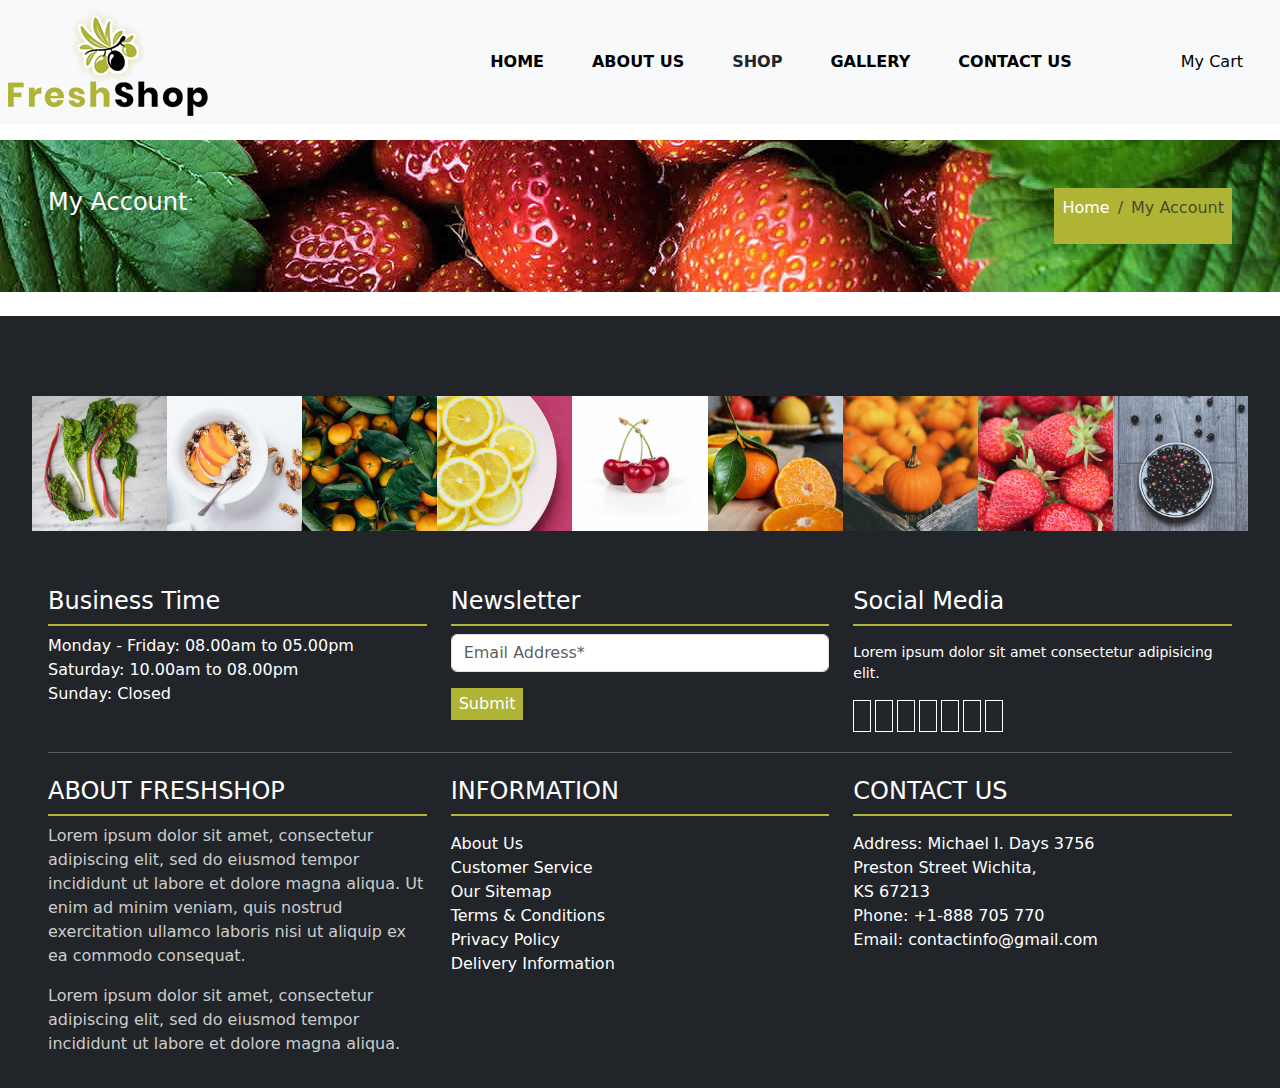
<file: account.html>
<!DOCTYPE html>
<html lang="en">

<head>
    <meta charset="UTF-8">
    <meta name="viewport" content="width=device-width, initial-scale=1.0">
    <title>Freshshop - VegeFruits Store</title>
    <link rel="shortcut icon" type="image/ico" href="images/favicon.ico">
    <link rel="stylesheet" type="text/css" href="style.css">
    <link href="https://cdn.jsdelivr.net/npm/bootstrap@5.3.3/dist/css/bootstrap.min.css" rel="stylesheet"
        integrity="sha384-QWTKZyjpPEjISv5WaRU9OFeRpok6YctnYmDr5pNlyT2bRjXh0JMhjY6hW+ALEwIH" crossorigin="anonymous">
    <script src="https://cdn.jsdelivr.net/npm/bootstrap@5.3.3/dist/js/bootstrap.bundle.min.js"
        integrity="sha384-YvpcrYf0tY3lHB60NNkmXc5s9fDVZLESaAA55NDzOxhy9GkcIdslK1eN7N6jIeHz"
        crossorigin="anonymous"></script>
    <link rel="stylesheet" href="https://cdnjs.cloudflare.com/ajax/libs/font-awesome/6.5.2/css/all.min.css"
        integrity="sha512-SnH5WK+bZxgPHs44uWIX+LLJAJ9/2PkPKZ5QiAj6Ta86w+fsb2TkcmfRyVX3pBnMFcV7oQPJkl9QevSCWr3W6A=="
        crossorigin="anonymous" referrerpolicy="no-referrer" />
    <script src="https://ajax.googleapis.com/ajax/libs/jquery/3.7.1/jquery.min.js"></script>
    <link rel="stylesheet" type="text/css" href="slick-theme.css">
    <link rel="stylesheet" type="text/css" href="slick.css">
    <script>
        $(document).ready(function () {
            $(".fa-xmark").click(function () {
                $("#collapseExample").slideUp()
            })
        })
    </script>
</head>

<body>
    <!-- Navbar -->
    <div class="d-flex flex-row mb-3 bg-body-tertiary align-items-center">
        <div class="p-2 flex-grow-1">
            <a class="navbar-brand" href="#"><img src="images/logo.png"></a>
        </div>
        <div class="p-2 m-3">
            <a class="nav-link active" aria-current="page" href="#">HOME</a>
        </div>
        <div class="p-2 m-3">
            <a class="nav-link" href="about.html">ABOUT US</a>
        </div>
        <div class="p-2 m-3">
            <div class="dropdown">
                <button class="nav-link btn btn-light border-0 bg-light" data-bs-toggle="dropdown"
                    aria-expanded="false">
                    SHOP
                </button>
                <ul class="dropdown-menu bg-dark">
                    <li><a class="dropdown-item" href="sidebar.html">Sidebar Shop</a></li>
                    <li><a class="dropdown-item" href="shop.html">Shop Detail</a></li>
                    <li><a class="dropdown-item" href="cart.html">Cart</a></li>
                    <li><a class="dropdown-item" href="checkout.html">Checkout</a></li>
                    <li><a class="dropdown-item" href="account.html">My Account</a></li>
                    <li><a class="dropdown-item" href="wishlist.html">Wishlist</a></li>
                </ul>
            </div>
        </div>
        <div class="p-2 m-3">
            <a class="nav-link" href="gallery.html">GALLERY</a>
        </div>
        <div class="p-2 m-3">
            <a class="nav-link" href="contact.html">CONTACT US</a>
        </div>
        <div class="p-2 m-3">
            <div class="d-inline-flex gap-1">
                <a class="btn-light nav-link" data-bs-toggle="collapse" href="#collapseExample" role="button"
                    aria-expanded="false" aria-controls="collapseExample">
                    <i class="fa-solid fa-magnifying-glass"></i>
                </a>
            </div>
        </div>
        <div class="p-2 m-3">
            <button class="btn btn-light" type="button" data-bs-toggle="offcanvas" data-bs-target="#offcanvasRight"
                aria-controls="offcanvasRight"><i class="fa-solid fa-bag-shopping"></i>My Cart</button>

            <div class="offcanvas offcanvas-end text-bg-dark" tabindex="-1" id="offcanvasRight"
                aria-labelledby="offcanvasRightLabel">
                <div class="offcanvas-header">
                    <h5 class="offcanvas-title" id="offcanvasRightLabel">Offcanvas right</h5>
                    <button type="button" class="btn-close btn-close-white" data-bs-dismiss="offcanvas"
                        aria-label="Close"></button>
                </div>
                <div class="offcanvas-body">
                    ...
                </div>
            </div>
        </div>
    </div>
    <div class="collapse" id="collapseExample">
        <div class="card card-body bg-dark">
            <div class="input-group mb-3">
                <span class="input-group-text bg-dark border-0 text-white" id="basic-addon1"><i
                        class="fa-solid fa-magnifying-glass"></i></span>
                <input type="search" class="form-control bg-dark border-0 text-white" placeholder="Search"
                    aria-label="Username" aria-describedby="basic-addon1">
                <span class="input-group-text bg-dark border-0 text-white" id="basic-addon2"><i
                        class="fa-solid fa-xmark"></i></span>
            </div>
        </div>
    </div>

    <!-- page div -->
    <div class="container-fluid page p-5 mb-4">
        <div class="d-flex text-white justify-content-between">
            <h4>My Account</h4>
            <nav aria-label="breadcrumb" style="background-color: #b0b435;">
                <ol class="breadcrumb p-2">
                    <li class="breadcrumb-item"><a href="index.html" class="text-white">Home</a></li>
                    <li class="breadcrumb-item active" aria-current="page">My Account</li>
                </ol>
            </nav>
        </div>
    </div>

    <!-- Slick Slider -->
    <div class="container-fluid bg-dark text-white fs-3 p-3">
        <div class="d-flex p-3 mt-5 imgslide align-items-center justify-content-center">
            <div>
                <img src="images/instagram-img-01.jpg">
            </div>
            <div>
                <img src="images/instagram-img-02.jpg">
            </div>
            <div>
                <img src="images/instagram-img-03.jpg">
            </div>
            <div>
                <img src="images/instagram-img-04.jpg">
            </div>
            <div>
                <img src="images/instagram-img-05.jpg">
            </div>
            <div>
                <img src="images/instagram-img-06.jpg">
            </div>
            <div>
                <img src="images/instagram-img-07.jpg">
            </div>
            <div>
                <img src="images/instagram-img-08.jpg">
            </div>
            <div>
                <img src="images/instagram-img-09.jpg">
            </div>
        </div>
    </div>

    <!-- Footer -->
    <div class="container-fluid px-5 py-3 bg-dark text-white">
        <div class="row">
            <div class="col">
                <h4 class="fborder py-2">Business Time</h4>
                <ul class="list-unstyled">
                    <li>Monday - Friday: 08.00am to 05.00pm</li>
                    <li>Saturday: 10.00am to 08.00pm</li>
                    <li>Sunday: Closed</li>
                </ul>
            </div>
            <div class="col">
                <h4 class="fborder py-2">Newsletter</h4>
                <div class="mb-3">
                    <input type="email" class="form-control" id="exampleFormControlInput1"
                        placeholder="Email Address*"><i class="fa-solid fa-envelope fs-3 text-secondary float-end me-2"
                        style="margin-top: -34px;"></i>
                </div>
                <div class="mb-3">
                    <button class="border-0 py-1 px-2 text-white"
                        style="background-color: #b0b435;border: #b0b435 1px solid;">Submit</button>
                </div>
            </div>
            <div class="col">
                <h4 class="fborder py-2 mb-3">Social Media</h4>
                <p style="font-size: 14px;">Lorem ipsum dolor sit amet consectetur adipisicing elit.</p>
                <div class="d-flex fs-5 align-items-center gap-1">
                    <div class="border border-white 1"><a href="#" class="text-white"><i
                                class="fa-brands fa-facebook p-2"></i></a></div>
                    <div class="border border-white 1"><a href="#" class="text-white"><i
                                class="fa-brands fa-twitter p-2"></i></a></div>
                    <div class="border border-white 1"><a href="#" class="text-white"><i
                                class="fa-brands fa-linkedin p-2"></i></a></div>
                    <div class="border border-white 1"><a href="#" class="text-white"><i
                                class="fa-brands fa-google-plus p-2"></i></a></div>
                    <div class="border border-white 1"><a href="#" class="text-white"><i
                                class="fa-solid fa-rss p-2"></i></a></div>
                    <div class="border border-white 1"><a href="#" class="text-white"><i
                                class="fa-brands fa-pinterest-p p-2"></i></a></div>
                    <div class="border border-white 1"><a href="#" class="text-white"><i
                                class="fa-brands fa-whatsapp p-2"></i></a></div>
                </div>
            </div>
        </div>
        <hr>
        <div class="row">
            <div class="col">
                <h4 class="fborder py-2">ABOUT FRESHSHOP</h4>
                <p style="font-size: 16px;color: #cccccc;">Lorem ipsum dolor sit amet, consectetur adipiscing elit, sed
                    do eiusmod tempor incididunt ut labore et dolore magna aliqua. Ut enim ad minim veniam, quis nostrud
                    exercitation ullamco laboris nisi ut aliquip ex ea commodo consequat.</p>
                <p style="font-size: 16px;color: #cccccc;">Lorem ipsum dolor sit amet, consectetur adipiscing elit, sed
                    do eiusmod tempor incididunt ut labore et dolore magna aliqua.</p>
            </div>
            <div class="col">
                <h4 class="fborder py-2 mb-3">INFORMATION</h4>
                <ul class="list-unstyled info">
                    <li><i class="fa-regular fa-square"></i><a href="#">About Us</a></li>
                    <li><i class="fa-regular fa-square"></i><a href="#">Customer Service</a></li>
                    <li><i class="fa-regular fa-square"></i><a href="#">Our Sitemap</a></li>
                    <li><i class="fa-regular fa-square"></i><a href="#">Terms & Conditions</a></li>
                    <li><i class="fa-regular fa-square"></i><a href="#">Privacy Policy</a></li>
                    <li><i class="fa-regular fa-square"></i><a href="#">Delivery Information</a></li>
                </ul>
            </div>
            <div class="col">
                <h4 class="fborder py-2 mb-3">CONTACT US</h4>
                <ul class="list-unstyled contact">
                    <li><i class="fa-solid fa-location-dot"></i> Address: Michael I. Days 3756<br>
                        Preston Street Wichita,<br>KS 67213</li>
                    <li><i class="fa-solid fa-phone-flip"></i> Phone: +1-888 705 770</li>
                    <li><i class="fa-solid fa-envelope"></i> Email: <a href="mailto:contactinfo@gmail.com"
                            class="text-white">contactinfo@gmail.com</a></li>
                </ul>
            </div>
        </div>

    </div>

    <script>
        $(documnent).ready(function () {
            $('.imgslide').slick({
                Infinity: true,
                slidesToShow: 5,
                slidesToScroll: 1,
                autoplay: true,
                prevArrow: '<div class="pa"><i class="fa-solid fa-arrow-left px-2 h-00"></i></div>',
                nextArrow: '<div class="na"><i class="fa-solid fa-arrow-right px-2"></i></div>',
                autoplaySpeed: 2000,
            });
        })
    </script>
    <script src="slick.js"></script>
    <script src="slick.min.js"></script>
</body>

</html>
</file>
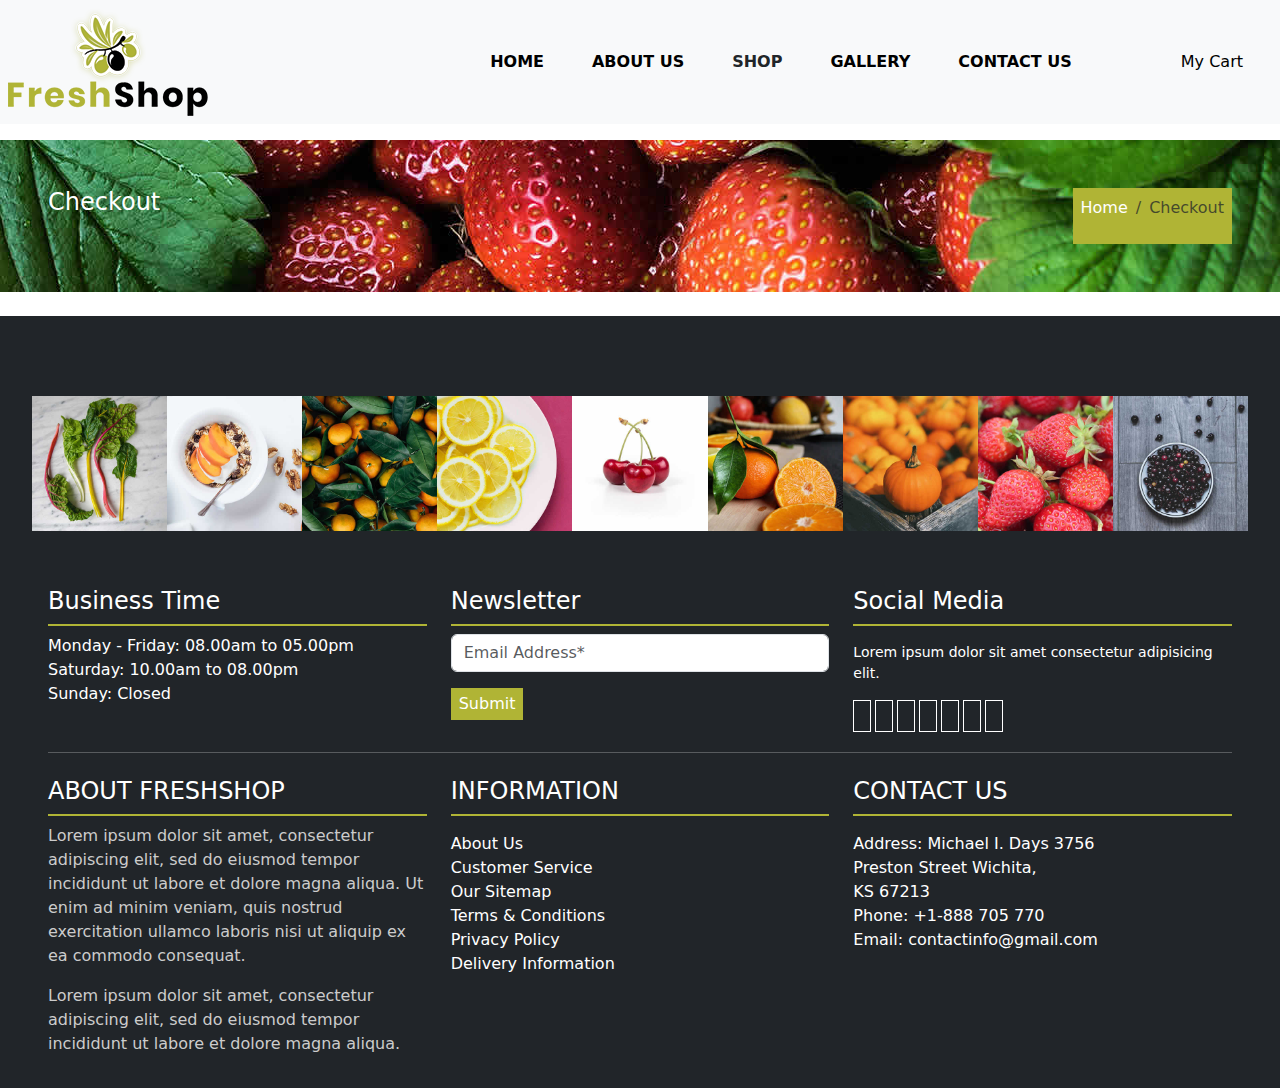
<file: checkout.html>
<!DOCTYPE html>
<html lang="en">

<head>
    <meta charset="UTF-8">
    <meta name="viewport" content="width=device-width, initial-scale=1.0">
    <title>Freshshop - VegeFruits Store</title>
    <link rel="shortcut icon" type="image/ico" href="images/favicon.ico">
    <link rel="stylesheet" type="text/css" href="style.css">
    <link href="https://cdn.jsdelivr.net/npm/bootstrap@5.3.3/dist/css/bootstrap.min.css" rel="stylesheet"
        integrity="sha384-QWTKZyjpPEjISv5WaRU9OFeRpok6YctnYmDr5pNlyT2bRjXh0JMhjY6hW+ALEwIH" crossorigin="anonymous">
    <script src="https://cdn.jsdelivr.net/npm/bootstrap@5.3.3/dist/js/bootstrap.bundle.min.js"
        integrity="sha384-YvpcrYf0tY3lHB60NNkmXc5s9fDVZLESaAA55NDzOxhy9GkcIdslK1eN7N6jIeHz"
        crossorigin="anonymous"></script>
    <link rel="stylesheet" href="https://cdnjs.cloudflare.com/ajax/libs/font-awesome/6.5.2/css/all.min.css"
        integrity="sha512-SnH5WK+bZxgPHs44uWIX+LLJAJ9/2PkPKZ5QiAj6Ta86w+fsb2TkcmfRyVX3pBnMFcV7oQPJkl9QevSCWr3W6A=="
        crossorigin="anonymous" referrerpolicy="no-referrer" />
    <script src="https://ajax.googleapis.com/ajax/libs/jquery/3.7.1/jquery.min.js"></script>
    <link rel="stylesheet" type="text/css" href="slick-theme.css">
    <link rel="stylesheet" type="text/css" href="slick.css">
    <script>
        $(document).ready(function () {
            $(".fa-xmark").click(function () {
                $("#collapseExample").slideUp()
            })
        })
    </script>
</head>

<body>
    <!-- Navbar -->
    <div class="d-flex flex-row mb-3 bg-body-tertiary align-items-center">
        <div class="p-2 flex-grow-1">
            <a class="navbar-brand" href="#"><img src="images/logo.png"></a>
        </div>
        <div class="p-2 m-3">
            <a class="nav-link active" aria-current="page" href="#">HOME</a>
        </div>
        <div class="p-2 m-3">
            <a class="nav-link" href="about.html">ABOUT US</a>
        </div>
        <div class="p-2 m-3">
            <div class="dropdown">
                <button class="nav-link btn btn-light border-0 bg-light" data-bs-toggle="dropdown"
                    aria-expanded="false">
                    SHOP
                </button>
                <ul class="dropdown-menu bg-dark">
                    <li><a class="dropdown-item" href="sidebar.html">Sidebar Shop</a></li>
                    <li><a class="dropdown-item" href="shop.html">Shop Detail</a></li>
                    <li><a class="dropdown-item" href="cart.html">Cart</a></li>
                    <li><a class="dropdown-item" href="checkout.html">Checkout</a></li>
                    <li><a class="dropdown-item" href="account.html">My Account</a></li>
                    <li><a class="dropdown-item" href="wishlist.html">Wishlist</a></li>
                </ul>
            </div>
        </div>
        <div class="p-2 m-3">
            <a class="nav-link" href="gallery.html">GALLERY</a>
        </div>
        <div class="p-2 m-3">
            <a class="nav-link" href="contact.html">CONTACT US</a>
        </div>
        <div class="p-2 m-3">
            <div class="d-inline-flex gap-1">
                <a class="btn-light nav-link" data-bs-toggle="collapse" href="#collapseExample" role="button"
                    aria-expanded="false" aria-controls="collapseExample">
                    <i class="fa-solid fa-magnifying-glass"></i>
                </a>
            </div>
        </div>
        <div class="p-2 m-3">
            <button class="btn btn-light" type="button" data-bs-toggle="offcanvas" data-bs-target="#offcanvasRight"
                aria-controls="offcanvasRight"><i class="fa-solid fa-bag-shopping"></i>My Cart</button>

            <div class="offcanvas offcanvas-end text-bg-dark" tabindex="-1" id="offcanvasRight"
                aria-labelledby="offcanvasRightLabel">
                <div class="offcanvas-header">
                    <h5 class="offcanvas-title" id="offcanvasRightLabel">Offcanvas right</h5>
                    <button type="button" class="btn-close btn-close-white" data-bs-dismiss="offcanvas"
                        aria-label="Close"></button>
                </div>
                <div class="offcanvas-body">
                    ...
                </div>
            </div>
        </div>
    </div>
    <div class="collapse" id="collapseExample">
        <div class="card card-body bg-dark">
            <div class="input-group mb-3">
                <span class="input-group-text bg-dark border-0 text-white" id="basic-addon1"><i
                        class="fa-solid fa-magnifying-glass"></i></span>
                <input type="search" class="form-control bg-dark border-0 text-white" placeholder="Search"
                    aria-label="Username" aria-describedby="basic-addon1">
                <span class="input-group-text bg-dark border-0 text-white" id="basic-addon2"><i
                        class="fa-solid fa-xmark"></i></span>
            </div>
        </div>
    </div>

    <!-- page div -->
    <div class="container-fluid page p-5 mb-4">
        <div class="d-flex text-white justify-content-between">
            <h4>Checkout</h4>
            <nav aria-label="breadcrumb" style="background-color: #b0b435;">
                <ol class="breadcrumb p-2">
                    <li class="breadcrumb-item"><a href="index.html" class="text-white">Home</a></li>
                    <li class="breadcrumb-item active" aria-current="page">Checkout</li>
                </ol>
            </nav>
        </div>
    </div>

    <!-- Slick Slider -->
    <div class="container-fluid bg-dark text-white fs-3 p-3">
        <div class="d-flex p-3 mt-5 imgslide align-items-center justify-content-center">
            <div>
                <img src="images/instagram-img-01.jpg">
            </div>
            <div>
                <img src="images/instagram-img-02.jpg">
            </div>
            <div>
                <img src="images/instagram-img-03.jpg">
            </div>
            <div>
                <img src="images/instagram-img-04.jpg">
            </div>
            <div>
                <img src="images/instagram-img-05.jpg">
            </div>
            <div>
                <img src="images/instagram-img-06.jpg">
            </div>
            <div>
                <img src="images/instagram-img-07.jpg">
            </div>
            <div>
                <img src="images/instagram-img-08.jpg">
            </div>
            <div>
                <img src="images/instagram-img-09.jpg">
            </div>
        </div>
    </div>

    <!-- Footer -->
    <div class="container-fluid px-5 py-3 bg-dark text-white">
        <div class="row">
            <div class="col">
                <h4 class="fborder py-2">Business Time</h4>
                <ul class="list-unstyled">
                    <li>Monday - Friday: 08.00am to 05.00pm</li>
                    <li>Saturday: 10.00am to 08.00pm</li>
                    <li>Sunday: Closed</li>
                </ul>
            </div>
            <div class="col">
                <h4 class="fborder py-2">Newsletter</h4>
                <div class="mb-3">
                    <input type="email" class="form-control" id="exampleFormControlInput1"
                        placeholder="Email Address*"><i class="fa-solid fa-envelope fs-3 text-secondary float-end me-2"
                        style="margin-top: -34px;"></i>
                </div>
                <div class="mb-3">
                    <button class="border-0 py-1 px-2 text-white"
                        style="background-color: #b0b435;border: #b0b435 1px solid;">Submit</button>
                </div>
            </div>
            <div class="col">
                <h4 class="fborder py-2 mb-3">Social Media</h4>
                <p style="font-size: 14px;">Lorem ipsum dolor sit amet consectetur adipisicing elit.</p>
                <div class="d-flex fs-5 align-items-center gap-1">
                    <div class="border border-white 1"><a href="#" class="text-white"><i
                                class="fa-brands fa-facebook p-2"></i></a></div>
                    <div class="border border-white 1"><a href="#" class="text-white"><i
                                class="fa-brands fa-twitter p-2"></i></a></div>
                    <div class="border border-white 1"><a href="#" class="text-white"><i
                                class="fa-brands fa-linkedin p-2"></i></a></div>
                    <div class="border border-white 1"><a href="#" class="text-white"><i
                                class="fa-brands fa-google-plus p-2"></i></a></div>
                    <div class="border border-white 1"><a href="#" class="text-white"><i
                                class="fa-solid fa-rss p-2"></i></a></div>
                    <div class="border border-white 1"><a href="#" class="text-white"><i
                                class="fa-brands fa-pinterest-p p-2"></i></a></div>
                    <div class="border border-white 1"><a href="#" class="text-white"><i
                                class="fa-brands fa-whatsapp p-2"></i></a></div>
                </div>
            </div>
        </div>
        <hr>
        <div class="row">
            <div class="col">
                <h4 class="fborder py-2">ABOUT FRESHSHOP</h4>
                <p style="font-size: 16px;color: #cccccc;">Lorem ipsum dolor sit amet, consectetur adipiscing elit, sed
                    do eiusmod tempor incididunt ut labore et dolore magna aliqua. Ut enim ad minim veniam, quis nostrud
                    exercitation ullamco laboris nisi ut aliquip ex ea commodo consequat.</p>
                <p style="font-size: 16px;color: #cccccc;">Lorem ipsum dolor sit amet, consectetur adipiscing elit, sed
                    do eiusmod tempor incididunt ut labore et dolore magna aliqua.</p>
            </div>
            <div class="col">
                <h4 class="fborder py-2 mb-3">INFORMATION</h4>
                <ul class="list-unstyled info">
                    <li><i class="fa-regular fa-square"></i><a href="#">About Us</a></li>
                    <li><i class="fa-regular fa-square"></i><a href="#">Customer Service</a></li>
                    <li><i class="fa-regular fa-square"></i><a href="#">Our Sitemap</a></li>
                    <li><i class="fa-regular fa-square"></i><a href="#">Terms & Conditions</a></li>
                    <li><i class="fa-regular fa-square"></i><a href="#">Privacy Policy</a></li>
                    <li><i class="fa-regular fa-square"></i><a href="#">Delivery Information</a></li>
                </ul>
            </div>
            <div class="col">
                <h4 class="fborder py-2 mb-3">CONTACT US</h4>
                <ul class="list-unstyled contact">
                    <li><i class="fa-solid fa-location-dot"></i> Address: Michael I. Days 3756<br>
                        Preston Street Wichita,<br>KS 67213</li>
                    <li><i class="fa-solid fa-phone-flip"></i> Phone: +1-888 705 770</li>
                    <li><i class="fa-solid fa-envelope"></i> Email: <a href="mailto:contactinfo@gmail.com"
                            class="text-white">contactinfo@gmail.com</a></li>
                </ul>
            </div>
        </div>

    </div>

    <script>
        $(documnent).ready(function () {
            $('.imgslide').slick({
                Infinity: true,
                slidesToShow: 5,
                slidesToScroll: 1,
                autoplay: true,
                prevArrow: '<div class="pa"><i class="fa-solid fa-arrow-left px-2 h-00"></i></div>',
                nextArrow: '<div class="na"><i class="fa-solid fa-arrow-right px-2"></i></div>',
                autoplaySpeed: 2000,
            });
        })
    </script>
    <script src="slick.js"></script>
    <script src="slick.min.js"></script>
</body>

</html>
</file>
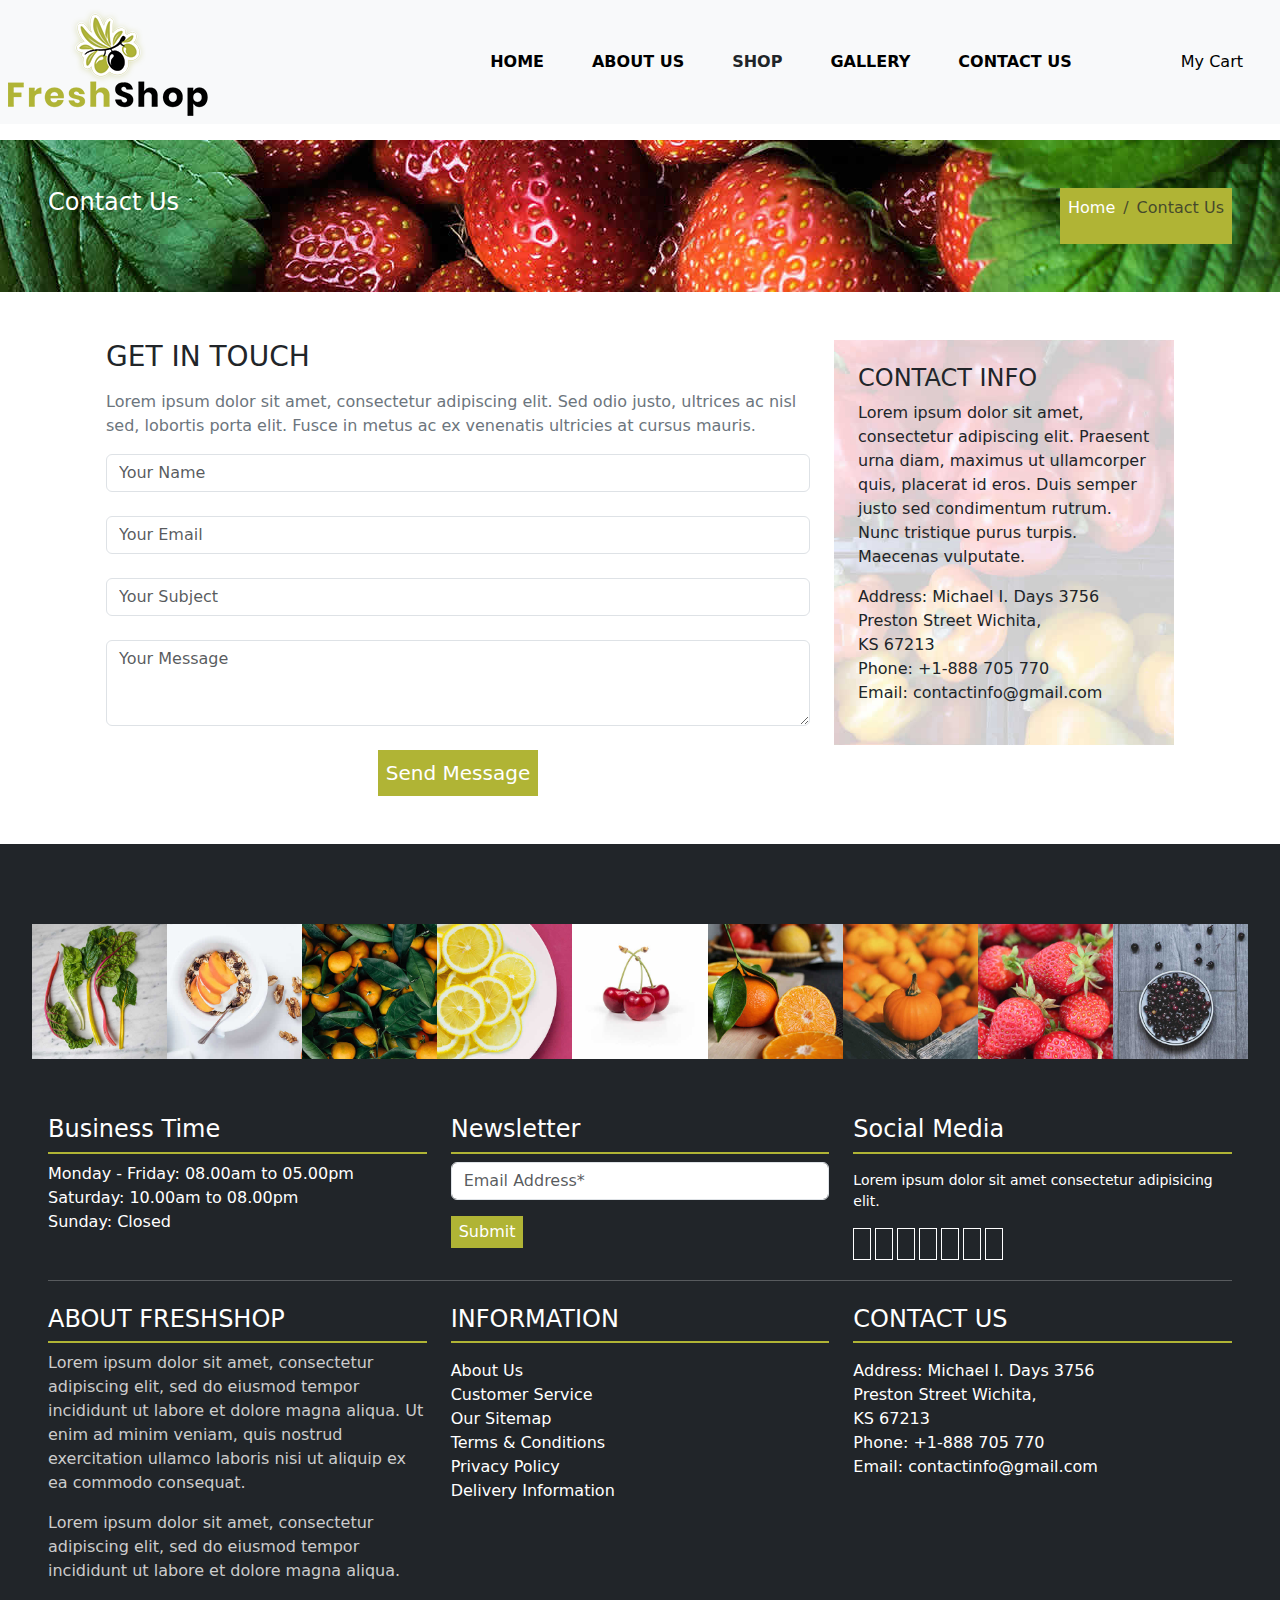
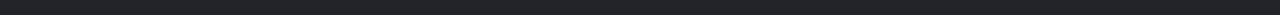
<file: contact.html>
<!DOCTYPE html>
<html lang="en">

<head>
    <meta charset="UTF-8">
    <meta name="viewport" content="width=device-width, initial-scale=1.0">
    <title>Freshshop - VegeFruits Store</title>
    <link rel="shortcut icon" type="image/ico" href="images/favicon.ico">
    <link rel="stylesheet" type="text/css" href="style.css">
    <link href="https://cdn.jsdelivr.net/npm/bootstrap@5.3.3/dist/css/bootstrap.min.css" rel="stylesheet"
        integrity="sha384-QWTKZyjpPEjISv5WaRU9OFeRpok6YctnYmDr5pNlyT2bRjXh0JMhjY6hW+ALEwIH" crossorigin="anonymous">
    <script src="https://cdn.jsdelivr.net/npm/bootstrap@5.3.3/dist/js/bootstrap.bundle.min.js"
        integrity="sha384-YvpcrYf0tY3lHB60NNkmXc5s9fDVZLESaAA55NDzOxhy9GkcIdslK1eN7N6jIeHz"
        crossorigin="anonymous"></script>
    <link rel="stylesheet" href="https://cdnjs.cloudflare.com/ajax/libs/font-awesome/6.5.2/css/all.min.css"
        integrity="sha512-SnH5WK+bZxgPHs44uWIX+LLJAJ9/2PkPKZ5QiAj6Ta86w+fsb2TkcmfRyVX3pBnMFcV7oQPJkl9QevSCWr3W6A=="
        crossorigin="anonymous" referrerpolicy="no-referrer" />
    <script src="https://ajax.googleapis.com/ajax/libs/jquery/3.7.1/jquery.min.js"></script>
    <link rel="stylesheet" type="text/css" href="slick-theme.css">
    <link rel="stylesheet" type="text/css" href="slick.css">
    <script>
        $(document).ready(function () {
            $(".fa-xmark").click(function () {
                $("#collapseExample").slideUp()
            })
        })
    </script>
</head>

<body>
    <!-- Navbar -->
    <div class="d-flex flex-row mb-3 bg-body-tertiary align-items-center">
        <div class="p-2 flex-grow-1">
            <a class="navbar-brand" href="#"><img src="images/logo.png"></a>
        </div>
        <div class="p-2 m-3">
            <a class="nav-link active" aria-current="page" href="index.html">HOME</a>
        </div>
        <div class="p-2 m-3">
            <a class="nav-link" href="about.html">ABOUT US</a>
        </div>
        <div class="p-2 m-3">
            <div class="dropdown">
                <button class="nav-link btn btn-light border-0 bg-light" data-bs-toggle="dropdown"
                    aria-expanded="false">
                    SHOP
                </button>
                <ul class="dropdown-menu bg-dark">
                    <li><a class="dropdown-item" href="sidebar.html">Sidebar Shop</a></li>
                    <li><a class="dropdown-item" href="shop.html">Shop Detail</a></li>
                    <li><a class="dropdown-item" href="cart.html">Cart</a></li>
                    <li><a class="dropdown-item" href="checkout.html">Checkout</a></li>
                    <li><a class="dropdown-item" href="account.html">My Account</a></li>
                    <li><a class="dropdown-item" href="wishlist.html">Wishlist</a></li>
                </ul>
            </div>
        </div>
        <div class="p-2 m-3">
            <a class="nav-link" href="gallery.html">GALLERY</a>
        </div>
        <div class="p-2 m-3">
            <a class="nav-link" href="contact.html">CONTACT US</a>
        </div>
        <div class="p-2 m-3">
            <div class="d-inline-flex gap-1">
                <a class="btn-light nav-link" data-bs-toggle="collapse" href="#collapseExample" role="button"
                    aria-expanded="false" aria-controls="collapseExample">
                    <i class="fa-solid fa-magnifying-glass"></i>
                </a>
            </div>
        </div>
        <div class="p-2 m-3">
            <button class="btn btn-light" type="button" data-bs-toggle="offcanvas" data-bs-target="#offcanvasRight"
                aria-controls="offcanvasRight"><i class="fa-solid fa-bag-shopping"></i>My Cart</button>

            <div class="offcanvas offcanvas-end text-bg-dark" tabindex="-1" id="offcanvasRight"
                aria-labelledby="offcanvasRightLabel">
                <div class="offcanvas-header">
                    <h5 class="offcanvas-title" id="offcanvasRightLabel">Offcanvas right</h5>
                    <button type="button" class="btn-close btn-close-white" data-bs-dismiss="offcanvas"
                        aria-label="Close"></button>
                </div>
                <div class="offcanvas-body">
                    ...
                </div>
            </div>
        </div>
    </div>
    <div class="collapse" id="collapseExample">
        <div class="card card-body bg-dark">
            <div class="input-group mb-3">
                <span class="input-group-text bg-dark border-0 text-white" id="basic-addon1"><i
                        class="fa-solid fa-magnifying-glass"></i></span>
                <input type="search" class="form-control bg-dark border-0 text-white" placeholder="Search"
                    aria-label="Username" aria-describedby="basic-addon1">
                <span class="input-group-text bg-dark border-0 text-white" id="basic-addon2"><i
                        class="fa-solid fa-xmark"></i></span>
            </div>
        </div>
    </div>

    <!-- page div -->
    <div class="container-fluid page p-5 mb-4">
        <div class="d-flex text-white justify-content-between ">
            <h4>Contact Us</h4>
            <nav aria-label="breadcrumb" style="background-color: #b0b435;">
                <ol class="breadcrumb p-2">
                    <li class="breadcrumb-item"><a href="index.html" class="text-white">Home</a></li>
                    <li class="breadcrumb-item active" aria-current="page">Contact Us</li>
                </ol>
            </nav>
        </div>
    </div>

    <!-- Contact -->
    <div class="container">
        <div class="row p-4">
            <div class="col-8">
                <h3>GET IN TOUCH</h3>
                <p class="text-secondary mt-3">Lorem ipsum dolor sit amet, consectetur adipiscing elit. Sed odio justo, ultrices ac nisl sed, lobortis porta elit. Fusce in metus ac ex venenatis ultricies at cursus mauris.</p>
                <div class="mb-4 mt-3">                        
                    <input type="text" class="form-control" id="exampleFormControlName" placeholder="Your Name">
                  </div>
                <div class="mb-4">                        
                    <input type="email" class="form-control" id="exampleFormControlInput1" placeholder="Your Email">
                  </div>
                  <div class="mb-4">                        
                    <input type="text" class="form-control" id="exampleFormControlSubject" placeholder="Your Subject">
                  </div>
                  <div class="mb-4">
                    <textarea class="form-control" id="exampleFormControlTextarea1" rows="3" placeholder="Your Message"></textarea>
                  </div>
                  <button class="fs-5 border-0 p-2 mb-4 mx-auto d-block text-white sb" style="background-color: #b0b435;">Send Message</button>
            </div>
            <div class="col-4">
                <div class="cont p-4">
                    <h4>CONTACT INFO</h4>
                    <p>Lorem ipsum dolor sit amet, consectetur adipiscing elit. Praesent urna diam, maximus ut ullamcorper quis, placerat id eros. Duis semper justo sed condimentum rutrum. Nunc tristique purus turpis. Maecenas vulputate.</p>
                    <ul class="contact list-unstyled">
                        <li><i class="fa-solid fa-location-dot" style="color: #b0b435;"></i> Address: Michael I. Days 3756<br>
                         Preston Street Wichita,<br>KS 67213</li>
                        <li><i class="fa-solid fa-phone-flip" style="color: #b0b435;"></i> Phone: +1-888 705 770</li>
                        <li><i class="fa-solid fa-envelope" style="color: #b0b435;"></i> Email: <a href="mailto:contactinfo@gmail.com" class="text-dark">contactinfo@gmail.com</a></li>
                    </ul>
                </div>
            </div>
        </div>
    </div>

    <!-- Slick Slider -->
    <div class="container-fluid bg-dark text-white fs-3 p-3">
        <div class="d-flex p-3 mt-5 imgslide align-items-center justify-content-center">
            <div>
                <img src="images/instagram-img-01.jpg">
            </div>
            <div>
                <img src="images/instagram-img-02.jpg">
            </div>
            <div>
                <img src="images/instagram-img-03.jpg">
            </div>
            <div>
                <img src="images/instagram-img-04.jpg">
            </div>
            <div>
                <img src="images/instagram-img-05.jpg">
            </div>
            <div>
                <img src="images/instagram-img-06.jpg">
            </div>
            <div>
                <img src="images/instagram-img-07.jpg">
            </div>
            <div>
                <img src="images/instagram-img-08.jpg">
            </div>
            <div>
                <img src="images/instagram-img-09.jpg">
            </div>
        </div>
    </div>

    <!-- Footer -->
    <div class="container-fluid px-5 py-3 bg-dark text-white">
        <div class="row">
            <div class="col">
                <h4 class="fborder py-2">Business Time</h4>
                <ul class="list-unstyled">
                    <li>Monday - Friday: 08.00am to 05.00pm</li>
                    <li>Saturday: 10.00am to 08.00pm</li>
                    <li>Sunday: Closed</li>
                </ul>
            </div>
            <div class="col">
                <h4 class="fborder py-2">Newsletter</h4>
                <div class="mb-3">
                    <input type="email" class="form-control" id="exampleFormControlInput1"
                        placeholder="Email Address*"><i class="fa-solid fa-envelope fs-3 text-secondary float-end me-2"
                        style="margin-top: -34px;"></i>
                </div>
                <div class="mb-3">
                    <button class="border-0 py-1 px-2 text-white"
                        style="background-color: #b0b435;border: #b0b435 1px solid;">Submit</button>
                </div>
            </div>
            <div class="col">
                <h4 class="fborder py-2 mb-3">Social Media</h4>
                <p style="font-size: 14px;">Lorem ipsum dolor sit amet consectetur adipisicing elit.</p>
                <div class="d-flex fs-5 align-items-center gap-1">
                    <div class="border border-white 1"><a href="#" class="text-white"><i
                                class="fa-brands fa-facebook p-2"></i></a></div>
                    <div class="border border-white 1"><a href="#" class="text-white"><i
                                class="fa-brands fa-twitter p-2"></i></a></div>
                    <div class="border border-white 1"><a href="#" class="text-white"><i
                                class="fa-brands fa-linkedin p-2"></i></a></div>
                    <div class="border border-white 1"><a href="#" class="text-white"><i
                                class="fa-brands fa-google-plus p-2"></i></a></div>
                    <div class="border border-white 1"><a href="#" class="text-white"><i
                                class="fa-solid fa-rss p-2"></i></a></div>
                    <div class="border border-white 1"><a href="#" class="text-white"><i
                                class="fa-brands fa-pinterest-p p-2"></i></a></div>
                    <div class="border border-white 1"><a href="#" class="text-white"><i
                                class="fa-brands fa-whatsapp p-2"></i></a></div>
                </div>
            </div>
        </div>
        <hr>
        <div class="row">
            <div class="col">
                <h4 class="fborder py-2">ABOUT FRESHSHOP</h4>
                <p style="font-size: 16px;color: #cccccc;">Lorem ipsum dolor sit amet, consectetur adipiscing elit, sed
                    do eiusmod tempor incididunt ut labore et dolore magna aliqua. Ut enim ad minim veniam, quis nostrud
                    exercitation ullamco laboris nisi ut aliquip ex ea commodo consequat.</p>
                <p style="font-size: 16px;color: #cccccc;">Lorem ipsum dolor sit amet, consectetur adipiscing elit, sed
                    do eiusmod tempor incididunt ut labore et dolore magna aliqua.</p>
            </div>
            <div class="col">
                <h4 class="fborder py-2 mb-3">INFORMATION</h4>
                <ul class="list-unstyled info">
                    <li><i class="fa-regular fa-square"></i><a href="#">About Us</a></li>
                    <li><i class="fa-regular fa-square"></i><a href="#">Customer Service</a></li>
                    <li><i class="fa-regular fa-square"></i><a href="#">Our Sitemap</a></li>
                    <li><i class="fa-regular fa-square"></i><a href="#">Terms & Conditions</a></li>
                    <li><i class="fa-regular fa-square"></i><a href="#">Privacy Policy</a></li>
                    <li><i class="fa-regular fa-square"></i><a href="#">Delivery Information</a></li>
                </ul>
            </div>
            <div class="col">
                <h4 class="fborder py-2 mb-3">CONTACT US</h4>
                <ul class="list-unstyled contact">
                    <li><i class="fa-solid fa-location-dot"></i> Address: Michael I. Days 3756<br>
                        Preston Street Wichita,<br>KS 67213</li>
                    <li><i class="fa-solid fa-phone-flip"></i> Phone: +1-888 705 770</li>
                    <li><i class="fa-solid fa-envelope"></i> Email: <a href="mailto:contactinfo@gmail.com"
                            class="text-white">contactinfo@gmail.com</a></li>
                </ul>
            </div>
        </div>

    </div>

    <script>
        $(documnent).ready(function () {
            $('.imgslide').slick({
                Infinity: true,
                slidesToShow: 5,
                slidesToScroll: 1,
                autoplay: true,
                prevArrow: '<div class="pa"><i class="fa-solid fa-arrow-left px-2 h-00"></i></div>',
                nextArrow: '<div class="na"><i class="fa-solid fa-arrow-right px-2"></i></div>',
                autoplaySpeed: 2000,
            });
        })
    </script>
    <script src="slick.js"></script>
    <script src="slick.min.js"></script>
</body>

</html>
</file>
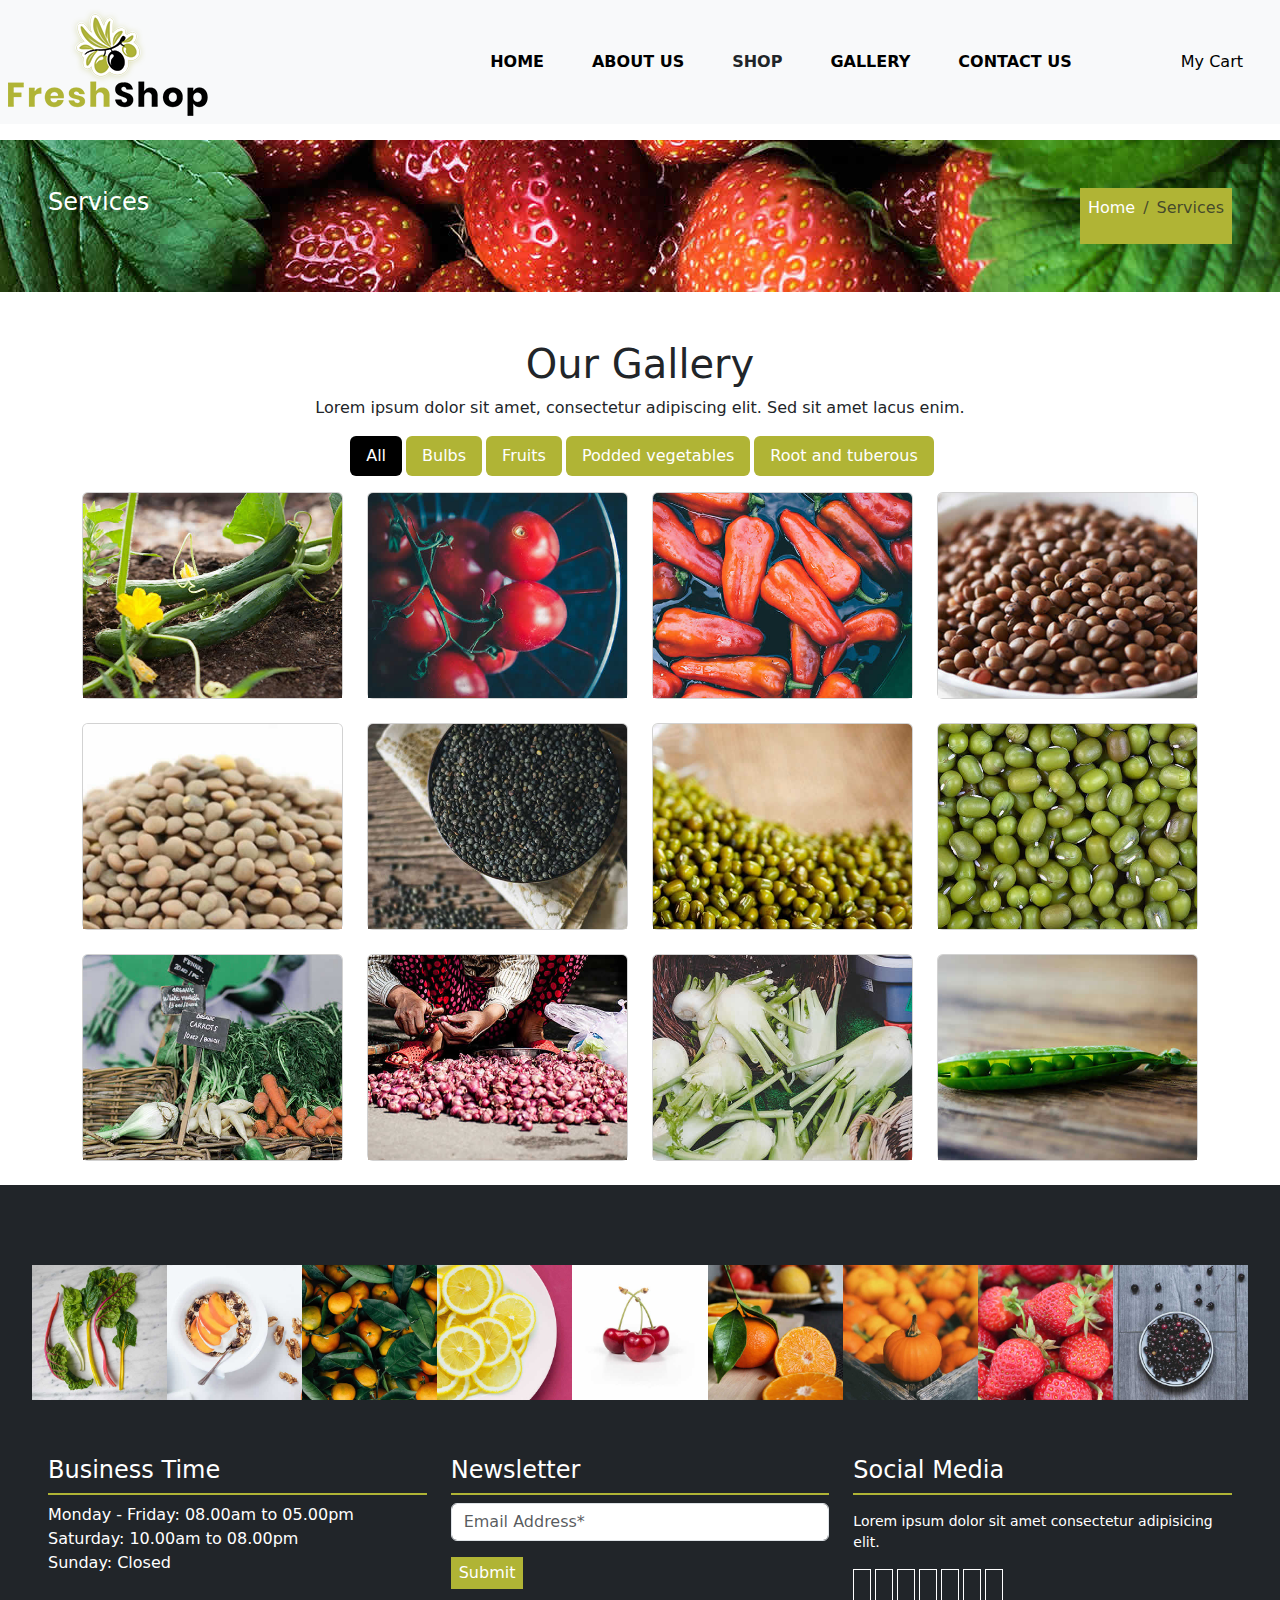
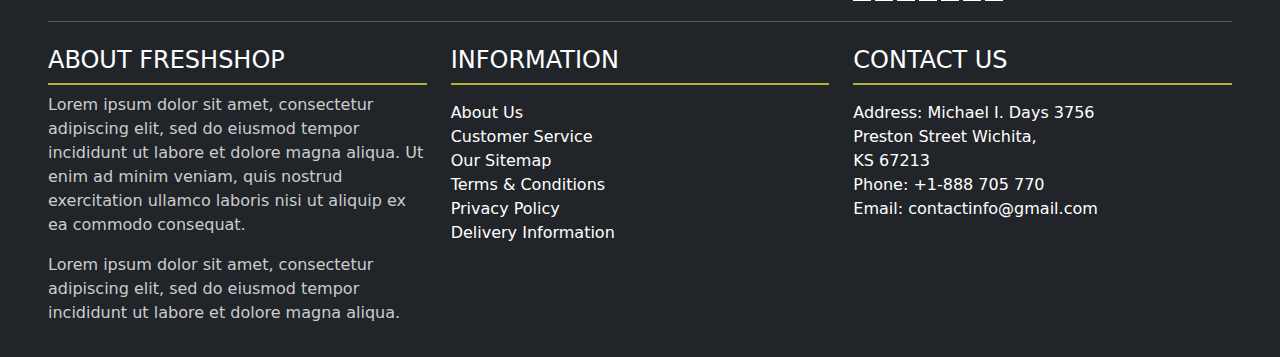
<file: gallery.html>
<!DOCTYPE html>
<html lang="en">

<head>
    <meta charset="UTF-8">
    <meta name="viewport" content="width=device-width, initial-scale=1.0">
    <title>Freshshop - VegeFruits Store</title>
    <link rel="shortcut icon" type="image/ico" href="images/favicon.ico">
    <link rel="stylesheet" type="text/css" href="style.css">
    <link href="https://cdn.jsdelivr.net/npm/bootstrap@5.3.3/dist/css/bootstrap.min.css" rel="stylesheet"
        integrity="sha384-QWTKZyjpPEjISv5WaRU9OFeRpok6YctnYmDr5pNlyT2bRjXh0JMhjY6hW+ALEwIH" crossorigin="anonymous">
    <script src="https://cdn.jsdelivr.net/npm/bootstrap@5.3.3/dist/js/bootstrap.bundle.min.js"
        integrity="sha384-YvpcrYf0tY3lHB60NNkmXc5s9fDVZLESaAA55NDzOxhy9GkcIdslK1eN7N6jIeHz"
        crossorigin="anonymous"></script>
    <link rel="stylesheet" href="https://cdnjs.cloudflare.com/ajax/libs/font-awesome/6.5.2/css/all.min.css"
        integrity="sha512-SnH5WK+bZxgPHs44uWIX+LLJAJ9/2PkPKZ5QiAj6Ta86w+fsb2TkcmfRyVX3pBnMFcV7oQPJkl9QevSCWr3W6A=="
        crossorigin="anonymous" referrerpolicy="no-referrer" />
    <script src="https://ajax.googleapis.com/ajax/libs/jquery/3.7.1/jquery.min.js"></script>
    <link rel="stylesheet" type="text/css" href="slick-theme.css">
    <link rel="stylesheet" type="text/css" href="slick.css">
    <script>
        $(document).ready(function () {
            $(".fa-xmark").click(function () {
                $("#collapseExample").slideUp()
            })
        })
    </script>
</head>

<body>
    <!-- Navbar -->
    <div class="d-flex flex-row mb-3 bg-body-tertiary align-items-center">
        <div class="p-2 flex-grow-1">
            <a class="navbar-brand" href="#"><img src="images/logo.png"></a>
        </div>
        <div class="p-2 m-3">
            <a class="nav-link active" aria-current="page" href="#">HOME</a>
        </div>
        <div class="p-2 m-3">
            <a class="nav-link" href="about.html">ABOUT US</a>
        </div>
        <div class="p-2 m-3">
            <div class="dropdown">
                <button class="nav-link btn btn-light border-0 bg-light" data-bs-toggle="dropdown"
                    aria-expanded="false">
                    SHOP
                </button>
                <ul class="dropdown-menu bg-dark">
                    <li><a class="dropdown-item" href="sidebar.html">Sidebar Shop</a></li>
                    <li><a class="dropdown-item" href="shop.html">Shop Detail</a></li>
                    <li><a class="dropdown-item" href="cart.html">Cart</a></li>
                    <li><a class="dropdown-item" href="checkout.html">Checkout</a></li>
                    <li><a class="dropdown-item" href="account.html">My Account</a></li>
                    <li><a class="dropdown-item" href="wishlist.html">Wishlist</a></li>
                </ul>
            </div>
        </div>
        <div class="p-2 m-3">
            <a class="nav-link" href="gallery.html">GALLERY</a>
        </div>
        <div class="p-2 m-3">
            <a class="nav-link" href="contact.html">CONTACT US</a>
        </div>
        <div class="p-2 m-3">
            <div class="d-inline-flex gap-1">
                <a class="btn-light nav-link" data-bs-toggle="collapse" href="#collapseExample" role="button"
                    aria-expanded="false" aria-controls="collapseExample">
                    <i class="fa-solid fa-magnifying-glass"></i>
                </a>
            </div>
        </div>
        <div class="p-2 m-3">
            <button class="btn btn-light" type="button" data-bs-toggle="offcanvas" data-bs-target="#offcanvasRight"
                aria-controls="offcanvasRight"><i class="fa-solid fa-bag-shopping"></i> My Cart</button>

            <div class="offcanvas offcanvas-end text-bg-dark" tabindex="-1" id="offcanvasRight"
                aria-labelledby="offcanvasRightLabel">
                <div class="offcanvas-header">
                    <h5 class="offcanvas-title" id="offcanvasRightLabel">Offcanvas right</h5>
                    <button type="button" class="btn-close btn-close-white" data-bs-dismiss="offcanvas"
                        aria-label="Close"></button>
                </div>
                <div class="offcanvas-body">
                    ...
                </div>
            </div>
        </div>
    </div>
    <div class="collapse" id="collapseExample">
        <div class="card card-body bg-dark">
            <div class="input-group mb-3">
                <span class="input-group-text bg-dark border-0 text-white" id="basic-addon1"><i
                        class="fa-solid fa-magnifying-glass"></i></span>
                <input type="search" class="form-control bg-dark border-0 text-white" placeholder="Search"
                    aria-label="Username" aria-describedby="basic-addon1">
                <span class="input-group-text bg-dark border-0 text-white" id="basic-addon2"><i
                        class="fa-solid fa-xmark"></i></span>
            </div>
        </div>
    </div>

    <!-- page div -->
    <div class="container-fluid page p-5 mb-4">
        <div class="d-flex text-white justify-content-between">
            <h4>Services</h4>
            <nav aria-label="breadcrumb" style="background-color: #b0b435;">
                <ol class="breadcrumb p-2">
                    <li class="breadcrumb-item"><a href="index.html" class="text-white">Home</a></li>
                    <li class="breadcrumb-item active" aria-current="page">Services</li>
                </ol>
            </nav>
        </div>
    </div>

    <!-- Fruits & Vegetables -->
    <div class="container text-center mt-5">
        <h1>Our Gallery</h1>
        <p>Lorem ipsum dolor sit amet, consectetur adipiscing elit. Sed sit amet lacus enim.</p>
        <ul class="nav nav-pills mb-3 justify-content-center" id="pills-tab" role="tablist">
            <li class="nav-item" role="presentation">
                <button class="nav-link active ms-1" id="pills-home-tab" data-bs-toggle="pill"
                    data-bs-target="#pills-home" type="button" role="tab" aria-controls="pills-home"
                    aria-selected="true">All</button>
            </li>
            <li class="nav-item" role="presentation">
                <button class="nav-link ms-1" id="pills-profile-tab" data-bs-toggle="pill"
                    data-bs-target="#pills-profile" type="button" role="tab" aria-controls="pills-profile"
                    aria-selected="false">Bulbs</button>
            </li>
            <li class="nav-item" role="presentation">
                <button class="nav-link ms-1" id="pills-contact-tab" data-bs-toggle="pill"
                    data-bs-target="#pills-contact" type="button" role="tab" aria-controls="pills-contact"
                    aria-selected="false">Fruits</button>
            </li>
            <li class="nav-item" role="presentation">
                <button class="nav-link ms-1" id="pills-podded-tab" data-bs-toggle="pill" data-bs-target="#pills-podded"
                    type="button" role="tab" aria-controls="pills-podded" aria-selected="false">Podded
                    vegetables</button>
            </li>
            <li class="nav-item" role="presentation">
                <button class="nav-link ms-1" id="pills-root-tab" data-bs-toggle="pill"
                    data-bs-target="#pills-root" type="button" role="tab" aria-controls="pills-root"
                    aria-selected="false">Root and tuberous</button>
            </li>
        </ul>
        <div class="tab-content" id="pills-tabContent">
            <div class="tab-pane fade show active" id="pills-home" role="tabpanel" aria-labelledby="pills-home-tab"
                tabindex="0">
                <div class="row row-cols-1 row-cols-md-4 g-4 mb-4">
                    <div class="col">
                        <div class="card">
                            <img src="images/gallery-img-01.jpg" class="card-img-top" alt="...">
                        </div>
                    </div>
                    <div class="col">
                        <div class="card">
                            <img src="images/gallery-img-02.jpg" class="card-img-top" alt="...">
                        </div>
                    </div>
                    <div class="col">
                        <div class="card">
                            <img src="images/gallery-img-03.jpg" class="card-img-top" alt="...">
                        </div>
                    </div>
                    <div class="col">
                        <div class="card">
                            <img src="images/gallery-img-04.jpg" class="card-img-top" alt="...">
                        </div>
                    </div>
                    <div class="col">
                        <div class="card">
                            <img src="images/gallery-img-05.jpg" class="card-img-top" alt="...">
                        </div>
                    </div>
                    <div class="col">
                        <div class="card">
                            <img src="images/gallery-img-06.jpg" class="card-img-top" alt="...">
                        </div>
                    </div>
                    <div class="col">
                        <div class="card">
                            <img src="images/gallery-img-07.jpg" class="card-img-top" alt="...">
                        </div>
                    </div>
                    <div class="col">
                        <div class="card">
                            <img src="images/gallery-img-08.jpg" class="card-img-top" alt="...">
                        </div>
                    </div>
                    <div class="col">
                        <div class="card">
                            <img src="images/gallery-img-09.jpg" class="card-img-top" alt="...">
                        </div>
                    </div>
                    <div class="col">
                        <div class="card">
                            <img src="images/gallery-img-10.jpg" class="card-img-top" alt="...">
                        </div>
                    </div>
                    <div class="col">
                        <div class="card">
                            <img src="images/gallery-img-11.jpg" class="card-img-top" alt="...">
                        </div>
                    </div>
                    <div class="col">
                        <div class="card">
                            <img src="images/gallery-img-12.jpg" class="card-img-top" alt="...">
                        </div>
                    </div>
                </div>
            </div>
            <div class="tab-pane fade" id="pills-profile" role="tabpanel" aria-labelledby="pills-profile-tab"
                tabindex="0">
                <div class="row row-cols-1 row-cols-md-4 g-4 mb-4">
                    <div class="col">
                        <div class="card">
                            <img src="images/gallery-img-01.jpg" class="card-img-top" alt="...">
                        </div>
                    </div>
                    <div class="col">
                        <div class="card">
                            <img src="images/gallery-img-03.jpg" class="card-img-top" alt="...">
                        </div>
                    </div>
                    <div class="col">
                        <div class="card">
                            <img src="images/gallery-img-05.jpg" class="card-img-top" alt="...">
                        </div>
                    </div>
                </div>
            </div>
            <div class="tab-pane fade" id="pills-contact" role="tabpanel" aria-labelledby="pills-contact-tab"
                tabindex="0">
                <div class="row row-cols-1 row-cols-md-4 g-4 mb-4">
                    <div class="col">
                        <div class="card">
                            <img src="images/gallery-img-02.jpg" class="card-img-top" alt="...">
                        </div>
                    </div>
                    <div class="col">
                        <div class="card">
                            <img src="images/gallery-img-04.jpg" class="card-img-top" alt="...">
                        </div>
                    </div>
                    <div class="col">
                        <div class="card">
                            <img src="images/gallery-img-06.jpg" class="card-img-top" alt="...">
                        </div>
                    </div>
                </div>
            </div>
            <div class="tab-pane fade" id="pills-podded" role="tabpanel" aria-labelledby="pills-podded-tab"
                tabindex="0">
                <div class="row row-cols-1 row-cols-md-4 g-4 mb-4">
                    <div class="col">
                        <div class="card">
                            <img src="images/gallery-img-07.jpg" class="card-img-top" alt="...">
                        </div>
                    </div>
                    <div class="col">
                        <div class="card">
                            <img src="images/gallery-img-10.jpg" class="card-img-top" alt="...">
                        </div>
                    </div>
                    <div class="col">
                        <div class="card">
                            <img src="images/gallery-img-12.jpg" class="card-img-top" alt="...">
                        </div>
                    </div>
                </div>
            </div>
            <div class="tab-pane fade" id="pills-root" role="tabpanel" aria-labelledby="pills-root-tab" tabindex="0">
                <div class="row row-cols-1 row-cols-md-4 g-4 mb-4">
                    <div class="col">
                        <div class="card">
                            <img src="images/gallery-img-08.jpg" class="card-img-top" alt="...">
                        </div>
                    </div>
                    <div class="col">
                        <div class="card">
                            <img src="images/gallery-img-09.jpg" class="card-img-top" alt="...">
                        </div>
                    </div>
                    <div class="col">
                        <div class="card">
                            <img src="images/gallery-img-11.jpg" class="card-img-top" alt="...">
                        </div>
                    </div>
                </div>
            </div>
        </div>
    </div>

    <!-- Slick Slider -->
    <div class="container-fluid bg-dark text-white fs-3 p-3">
        <div class="d-flex p-3 mt-5 imgslide align-items-center justify-content-center">
            <div>
                <img src="images/instagram-img-01.jpg">
            </div>
            <div>
                <img src="images/instagram-img-02.jpg">
            </div>
            <div>
                <img src="images/instagram-img-03.jpg">
            </div>
            <div>
                <img src="images/instagram-img-04.jpg">
            </div>
            <div>
                <img src="images/instagram-img-05.jpg">
            </div>
            <div>
                <img src="images/instagram-img-06.jpg">
            </div>
            <div>
                <img src="images/instagram-img-07.jpg">
            </div>
            <div>
                <img src="images/instagram-img-08.jpg">
            </div>
            <div>
                <img src="images/instagram-img-09.jpg">
            </div>
        </div>
    </div>

    <!-- Footer -->
    <div class="container-fluid px-5 py-3 bg-dark text-white">
        <div class="row">
            <div class="col">
                <h4 class="fborder py-2">Business Time</h4>
                <ul class="list-unstyled">
                    <li>Monday - Friday: 08.00am to 05.00pm</li>
                    <li>Saturday: 10.00am to 08.00pm</li>
                    <li>Sunday: Closed</li>
                </ul>
            </div>
            <div class="col">
                <h4 class="fborder py-2">Newsletter</h4>
                <div class="mb-3">
                    <input type="email" class="form-control" id="exampleFormControlInput1"
                        placeholder="Email Address*"><i class="fa-solid fa-envelope fs-3 text-secondary float-end me-2"
                        style="margin-top: -34px;"></i>
                </div>
                <div class="mb-3">
                    <button class="border-0 py-1 px-2 text-white"
                        style="background-color: #b0b435;border: #b0b435 1px solid;">Submit</button>
                </div>
            </div>
            <div class="col">
                <h4 class="fborder py-2 mb-3">Social Media</h4>
                <p style="font-size: 14px;">Lorem ipsum dolor sit amet consectetur adipisicing elit.</p>
                <div class="d-flex fs-5 align-items-center gap-1">
                    <div class="border border-white 1"><a href="#" class="text-white"><i
                                class="fa-brands fa-facebook p-2"></i></a></div>
                    <div class="border border-white 1"><a href="#" class="text-white"><i
                                class="fa-brands fa-twitter p-2"></i></a></div>
                    <div class="border border-white 1"><a href="#" class="text-white"><i
                                class="fa-brands fa-linkedin p-2"></i></a></div>
                    <div class="border border-white 1"><a href="#" class="text-white"><i
                                class="fa-brands fa-google-plus p-2"></i></a></div>
                    <div class="border border-white 1"><a href="#" class="text-white"><i
                                class="fa-solid fa-rss p-2"></i></a></div>
                    <div class="border border-white 1"><a href="#" class="text-white"><i
                                class="fa-brands fa-pinterest-p p-2"></i></a></div>
                    <div class="border border-white 1"><a href="#" class="text-white"><i
                                class="fa-brands fa-whatsapp p-2"></i></a></div>
                </div>
            </div>
        </div>
        <hr>
        <div class="row">
            <div class="col">
                <h4 class="fborder py-2">ABOUT FRESHSHOP</h4>
                <p style="font-size: 16px;color: #cccccc;">Lorem ipsum dolor sit amet, consectetur adipiscing elit, sed
                    do eiusmod tempor incididunt ut labore et dolore magna aliqua. Ut enim ad minim veniam, quis nostrud
                    exercitation ullamco laboris nisi ut aliquip ex ea commodo consequat.</p>
                <p style="font-size: 16px;color: #cccccc;">Lorem ipsum dolor sit amet, consectetur adipiscing elit, sed
                    do eiusmod tempor incididunt ut labore et dolore magna aliqua.</p>
            </div>
            <div class="col">
                <h4 class="fborder py-2 mb-3">INFORMATION</h4>
                <ul class="list-unstyled info">
                    <li><i class="fa-regular fa-square"></i><a href="#">About Us</a></li>
                    <li><i class="fa-regular fa-square"></i><a href="#">Customer Service</a></li>
                    <li><i class="fa-regular fa-square"></i><a href="#">Our Sitemap</a></li>
                    <li><i class="fa-regular fa-square"></i><a href="#">Terms & Conditions</a></li>
                    <li><i class="fa-regular fa-square"></i><a href="#">Privacy Policy</a></li>
                    <li><i class="fa-regular fa-square"></i><a href="#">Delivery Information</a></li>
                </ul>
            </div>
            <div class="col">
                <h4 class="fborder py-2 mb-3">CONTACT US</h4>
                <ul class="list-unstyled contact">
                    <li><i class="fa-solid fa-location-dot"></i> Address: Michael I. Days 3756<br>
                        Preston Street Wichita,<br>KS 67213</li>
                    <li><i class="fa-solid fa-phone-flip"></i> Phone: +1-888 705 770</li>
                    <li><i class="fa-solid fa-envelope"></i> Email: <a href="mailto:contactinfo@gmail.com"
                            class="text-white">contactinfo@gmail.com</a></li>
                </ul>
            </div>
        </div>

    </div>

    <script>
        $(documnent).ready(function () {
            $('.imgslide').slick({
                Infinity: true,
                slidesToShow: 5,
                slidesToScroll: 1,
                autoplay: true,
                prevArrow: '<div class="pa"><i class="fa-solid fa-arrow-left px-2 h-00"></i></div>',
                nextArrow: '<div class="na"><i class="fa-solid fa-arrow-right px-2"></i></div>',
                autoplaySpeed: 2000,
            });
        })
    </script>
    <script src="slick.js"></script>
    <script src="slick.min.js"></script>
</body>

</html>
</file>
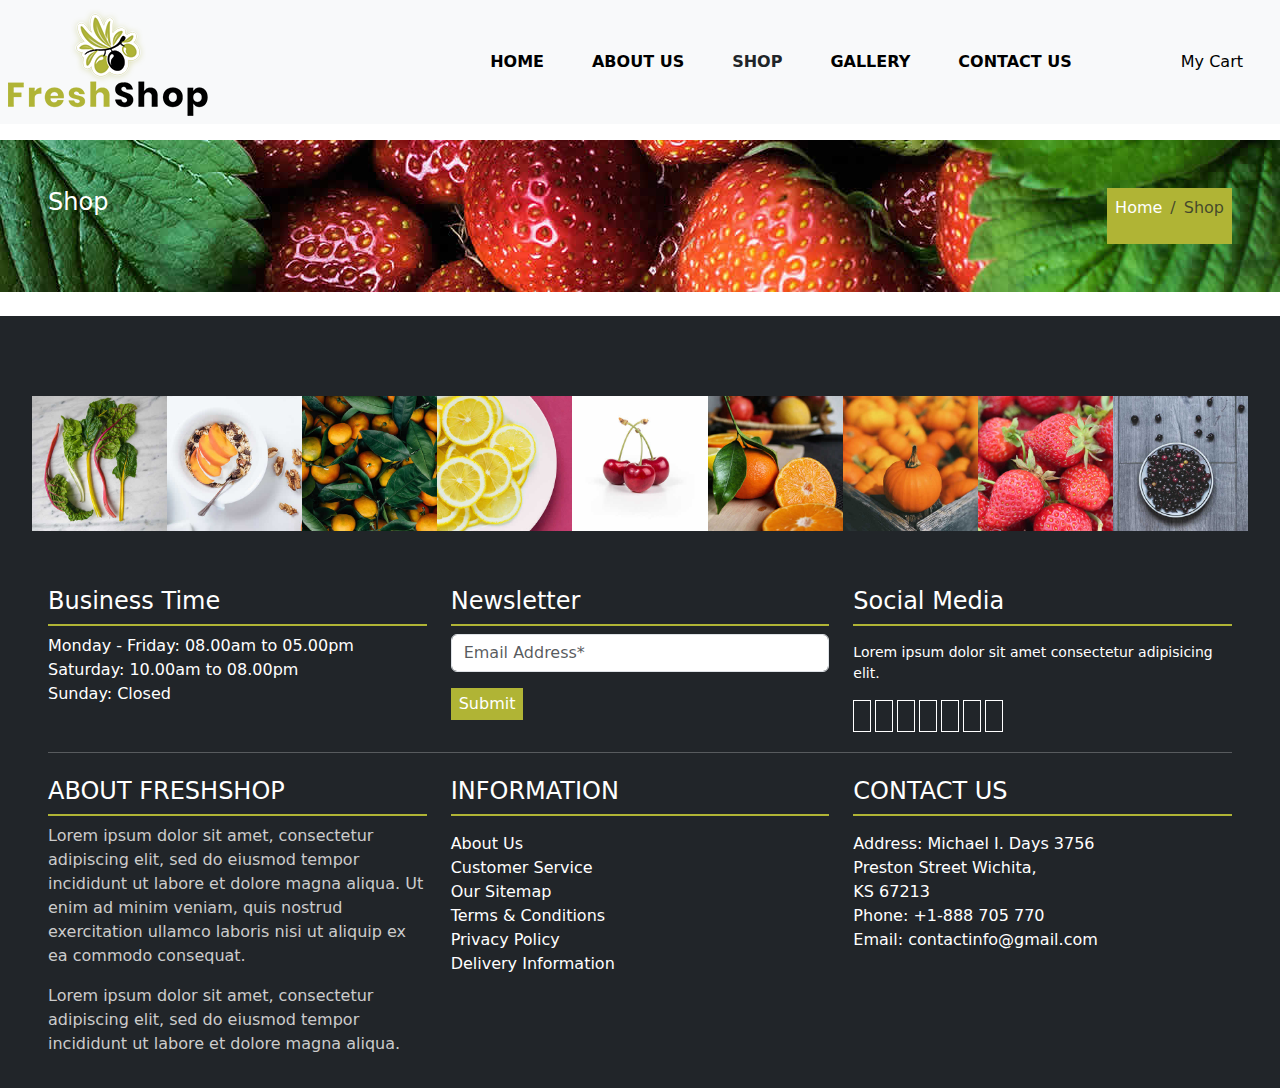
<file: shop.html>
<!DOCTYPE html>
<html lang="en">

<head>
    <meta charset="UTF-8">
    <meta name="viewport" content="width=device-width, initial-scale=1.0">
    <title>Freshshop - VegeFruits Store</title>
    <link rel="shortcut icon" type="image/ico" href="images/favicon.ico">
    <link rel="stylesheet" type="text/css" href="style.css">
    <link href="https://cdn.jsdelivr.net/npm/bootstrap@5.3.3/dist/css/bootstrap.min.css" rel="stylesheet"
        integrity="sha384-QWTKZyjpPEjISv5WaRU9OFeRpok6YctnYmDr5pNlyT2bRjXh0JMhjY6hW+ALEwIH" crossorigin="anonymous">
    <script src="https://cdn.jsdelivr.net/npm/bootstrap@5.3.3/dist/js/bootstrap.bundle.min.js"
        integrity="sha384-YvpcrYf0tY3lHB60NNkmXc5s9fDVZLESaAA55NDzOxhy9GkcIdslK1eN7N6jIeHz"
        crossorigin="anonymous"></script>
    <link rel="stylesheet" href="https://cdnjs.cloudflare.com/ajax/libs/font-awesome/6.5.2/css/all.min.css"
        integrity="sha512-SnH5WK+bZxgPHs44uWIX+LLJAJ9/2PkPKZ5QiAj6Ta86w+fsb2TkcmfRyVX3pBnMFcV7oQPJkl9QevSCWr3W6A=="
        crossorigin="anonymous" referrerpolicy="no-referrer" />
    <script src="https://ajax.googleapis.com/ajax/libs/jquery/3.7.1/jquery.min.js"></script>
    <link rel="stylesheet" type="text/css" href="slick-theme.css">
    <link rel="stylesheet" type="text/css" href="slick.css">
    <script>
        $(document).ready(function () {
            $(".fa-xmark").click(function () {
                $("#collapseExample").slideUp()
            })
        })
    </script>
</head>

<body>
    <!-- Navbar -->
    <div class="d-flex flex-row mb-3 bg-body-tertiary align-items-center">
        <div class="p-2 flex-grow-1">
            <a class="navbar-brand" href="#"><img src="images/logo.png"></a>
        </div>
        <div class="p-2 m-3">
            <a class="nav-link active" aria-current="page" href="#">HOME</a>
        </div>
        <div class="p-2 m-3">
            <a class="nav-link" href="about.html">ABOUT US</a>
        </div>
        <div class="p-2 m-3">
            <div class="dropdown">
                <button class="nav-link btn btn-light border-0 bg-light" data-bs-toggle="dropdown"
                    aria-expanded="false">
                    SHOP
                </button>
                <ul class="dropdown-menu bg-dark">
                    <li><a class="dropdown-item" href="sidebar.html">Sidebar Shop</a></li>
                    <li><a class="dropdown-item" href="shop.html">Shop Detail</a></li>
                    <li><a class="dropdown-item" href="cart.html">Cart</a></li>
                    <li><a class="dropdown-item" href="checkout.html">Checkout</a></li>
                    <li><a class="dropdown-item" href="account.html">My Account</a></li>
                    <li><a class="dropdown-item" href="wishlist.html">Wishlist</a></li>
                </ul>
            </div>
        </div>
        <div class="p-2 m-3">
            <a class="nav-link" href="gallery.html">GALLERY</a>
        </div>
        <div class="p-2 m-3">
            <a class="nav-link" href="contact.html">CONTACT US</a>
        </div>
        <div class="p-2 m-3">
            <div class="d-inline-flex gap-1">
                <a class="btn-light nav-link" data-bs-toggle="collapse" href="#collapseExample" role="button"
                    aria-expanded="false" aria-controls="collapseExample">
                    <i class="fa-solid fa-magnifying-glass"></i>
                </a>
            </div>
        </div>
        <div class="p-2 m-3">
            <button class="btn btn-light" type="button" data-bs-toggle="offcanvas" data-bs-target="#offcanvasRight"
                aria-controls="offcanvasRight"><i class="fa-solid fa-bag-shopping"></i>My Cart</button>

            <div class="offcanvas offcanvas-end text-bg-dark" tabindex="-1" id="offcanvasRight"
                aria-labelledby="offcanvasRightLabel">
                <div class="offcanvas-header">
                    <h5 class="offcanvas-title" id="offcanvasRightLabel">Offcanvas right</h5>
                    <button type="button" class="btn-close btn-close-white" data-bs-dismiss="offcanvas"
                        aria-label="Close"></button>
                </div>
                <div class="offcanvas-body">
                    ...
                </div>
            </div>
        </div>
    </div>
    <div class="collapse" id="collapseExample">
        <div class="card card-body bg-dark">
            <div class="input-group mb-3">
                <span class="input-group-text bg-dark border-0 text-white" id="basic-addon1"><i
                        class="fa-solid fa-magnifying-glass"></i></span>
                <input type="search" class="form-control bg-dark border-0 text-white" placeholder="Search"
                    aria-label="Username" aria-describedby="basic-addon1">
                <span class="input-group-text bg-dark border-0 text-white" id="basic-addon2"><i
                        class="fa-solid fa-xmark"></i></span>
            </div>
        </div>
    </div>

    <!-- page div -->
    <div class="container-fluid page p-5 mb-4">
        <div class="d-flex text-white justify-content-between">
            <h4>Shop</h4>
            <nav aria-label="breadcrumb" style="background-color: #b0b435;">
                <ol class="breadcrumb p-2">
                    <li class="breadcrumb-item"><a href="index.html" class="text-white">Home</a></li>
                    <li class="breadcrumb-item active" aria-current="page">Shop</li>
                </ol>
            </nav>
        </div>
    </div>

    <!-- Slick Slider -->
    <div class="container-fluid bg-dark text-white fs-3 p-3">
        <div class="d-flex p-3 mt-5 imgslide align-items-center justify-content-center">
            <div>
                <img src="images/instagram-img-01.jpg">
            </div>
            <div>
                <img src="images/instagram-img-02.jpg">
            </div>
            <div>
                <img src="images/instagram-img-03.jpg">
            </div>
            <div>
                <img src="images/instagram-img-04.jpg">
            </div>
            <div>
                <img src="images/instagram-img-05.jpg">
            </div>
            <div>
                <img src="images/instagram-img-06.jpg">
            </div>
            <div>
                <img src="images/instagram-img-07.jpg">
            </div>
            <div>
                <img src="images/instagram-img-08.jpg">
            </div>
            <div>
                <img src="images/instagram-img-09.jpg">
            </div>
        </div>
    </div>

    <!-- Footer -->
    <div class="container-fluid px-5 py-3 bg-dark text-white">
        <div class="row">
            <div class="col">
                <h4 class="fborder py-2">Business Time</h4>
                <ul class="list-unstyled">
                    <li>Monday - Friday: 08.00am to 05.00pm</li>
                    <li>Saturday: 10.00am to 08.00pm</li>
                    <li>Sunday: Closed</li>
                </ul>
            </div>
            <div class="col">
                <h4 class="fborder py-2">Newsletter</h4>
                <div class="mb-3">
                    <input type="email" class="form-control" id="exampleFormControlInput1"
                        placeholder="Email Address*"><i class="fa-solid fa-envelope fs-3 text-secondary float-end me-2"
                        style="margin-top: -34px;"></i>
                </div>
                <div class="mb-3">
                    <button class="border-0 py-1 px-2 text-white"
                        style="background-color: #b0b435;border: #b0b435 1px solid;">Submit</button>
                </div>
            </div>
            <div class="col">
                <h4 class="fborder py-2 mb-3">Social Media</h4>
                <p style="font-size: 14px;">Lorem ipsum dolor sit amet consectetur adipisicing elit.</p>
                <div class="d-flex fs-5 align-items-center gap-1">
                    <div class="border border-white 1"><a href="#" class="text-white"><i
                                class="fa-brands fa-facebook p-2"></i></a></div>
                    <div class="border border-white 1"><a href="#" class="text-white"><i
                                class="fa-brands fa-twitter p-2"></i></a></div>
                    <div class="border border-white 1"><a href="#" class="text-white"><i
                                class="fa-brands fa-linkedin p-2"></i></a></div>
                    <div class="border border-white 1"><a href="#" class="text-white"><i
                                class="fa-brands fa-google-plus p-2"></i></a></div>
                    <div class="border border-white 1"><a href="#" class="text-white"><i
                                class="fa-solid fa-rss p-2"></i></a></div>
                    <div class="border border-white 1"><a href="#" class="text-white"><i
                                class="fa-brands fa-pinterest-p p-2"></i></a></div>
                    <div class="border border-white 1"><a href="#" class="text-white"><i
                                class="fa-brands fa-whatsapp p-2"></i></a></div>
                </div>
            </div>
        </div>
        <hr>
        <div class="row">
            <div class="col">
                <h4 class="fborder py-2">ABOUT FRESHSHOP</h4>
                <p style="font-size: 16px;color: #cccccc;">Lorem ipsum dolor sit amet, consectetur adipiscing elit, sed
                    do eiusmod tempor incididunt ut labore et dolore magna aliqua. Ut enim ad minim veniam, quis nostrud
                    exercitation ullamco laboris nisi ut aliquip ex ea commodo consequat.</p>
                <p style="font-size: 16px;color: #cccccc;">Lorem ipsum dolor sit amet, consectetur adipiscing elit, sed
                    do eiusmod tempor incididunt ut labore et dolore magna aliqua.</p>
            </div>
            <div class="col">
                <h4 class="fborder py-2 mb-3">INFORMATION</h4>
                <ul class="list-unstyled info">
                    <li><i class="fa-regular fa-square"></i><a href="#">About Us</a></li>
                    <li><i class="fa-regular fa-square"></i><a href="#">Customer Service</a></li>
                    <li><i class="fa-regular fa-square"></i><a href="#">Our Sitemap</a></li>
                    <li><i class="fa-regular fa-square"></i><a href="#">Terms & Conditions</a></li>
                    <li><i class="fa-regular fa-square"></i><a href="#">Privacy Policy</a></li>
                    <li><i class="fa-regular fa-square"></i><a href="#">Delivery Information</a></li>
                </ul>
            </div>
            <div class="col">
                <h4 class="fborder py-2 mb-3">CONTACT US</h4>
                <ul class="list-unstyled contact">
                    <li><i class="fa-solid fa-location-dot"></i> Address: Michael I. Days 3756<br>
                        Preston Street Wichita,<br>KS 67213</li>
                    <li><i class="fa-solid fa-phone-flip"></i> Phone: +1-888 705 770</li>
                    <li><i class="fa-solid fa-envelope"></i> Email: <a href="mailto:contactinfo@gmail.com"
                            class="text-white">contactinfo@gmail.com</a></li>
                </ul>
            </div>
        </div>

    </div>

    <script>
        $(documnent).ready(function () {
            $('.imgslide').slick({
                Infinity: true,
                slidesToShow: 5,
                slidesToScroll: 1,
                autoplay: true,
                prevArrow: '<div class="pa"><i class="fa-solid fa-arrow-left px-2 h-00"></i></div>',
                nextArrow: '<div class="na"><i class="fa-solid fa-arrow-right px-2"></i></div>',
                autoplaySpeed: 2000,
            });
        })
    </script>
    <script src="slick.js"></script>
    <script src="slick.min.js"></script>
</body>

</html>
</file>
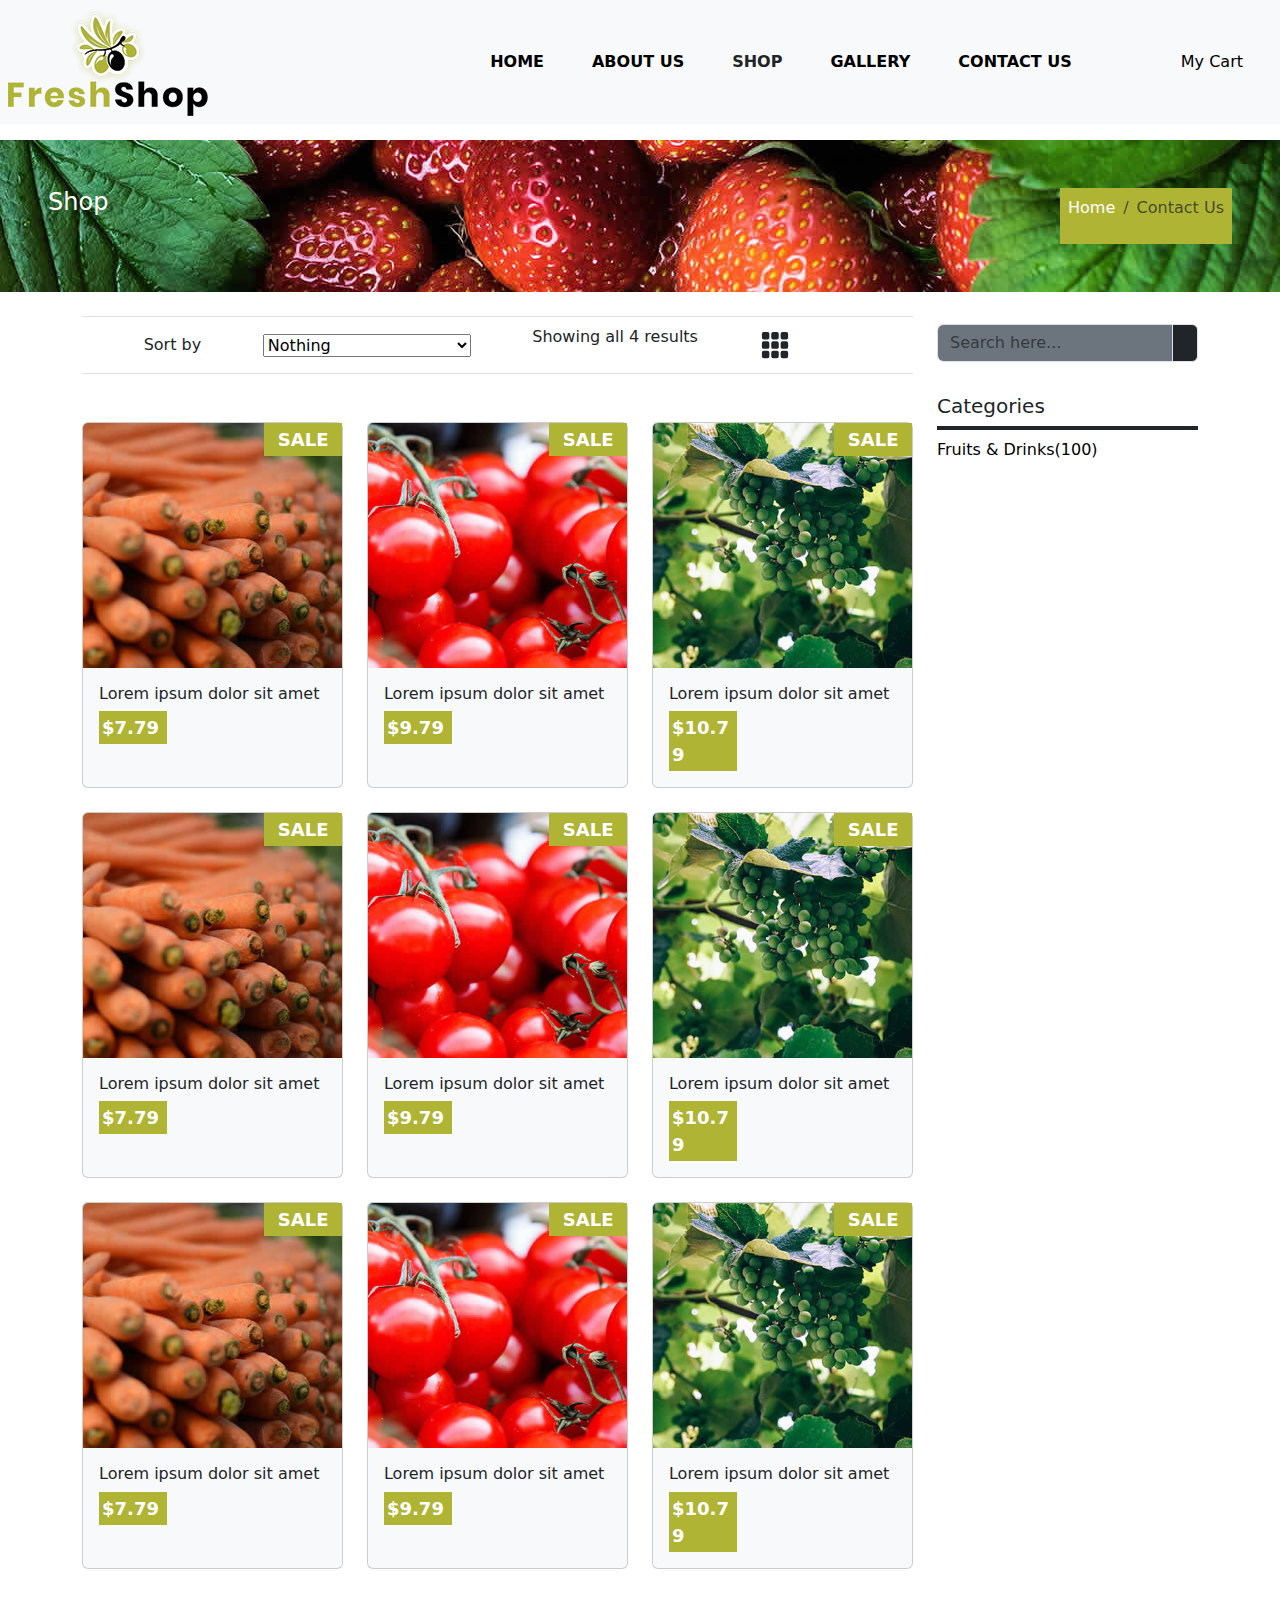
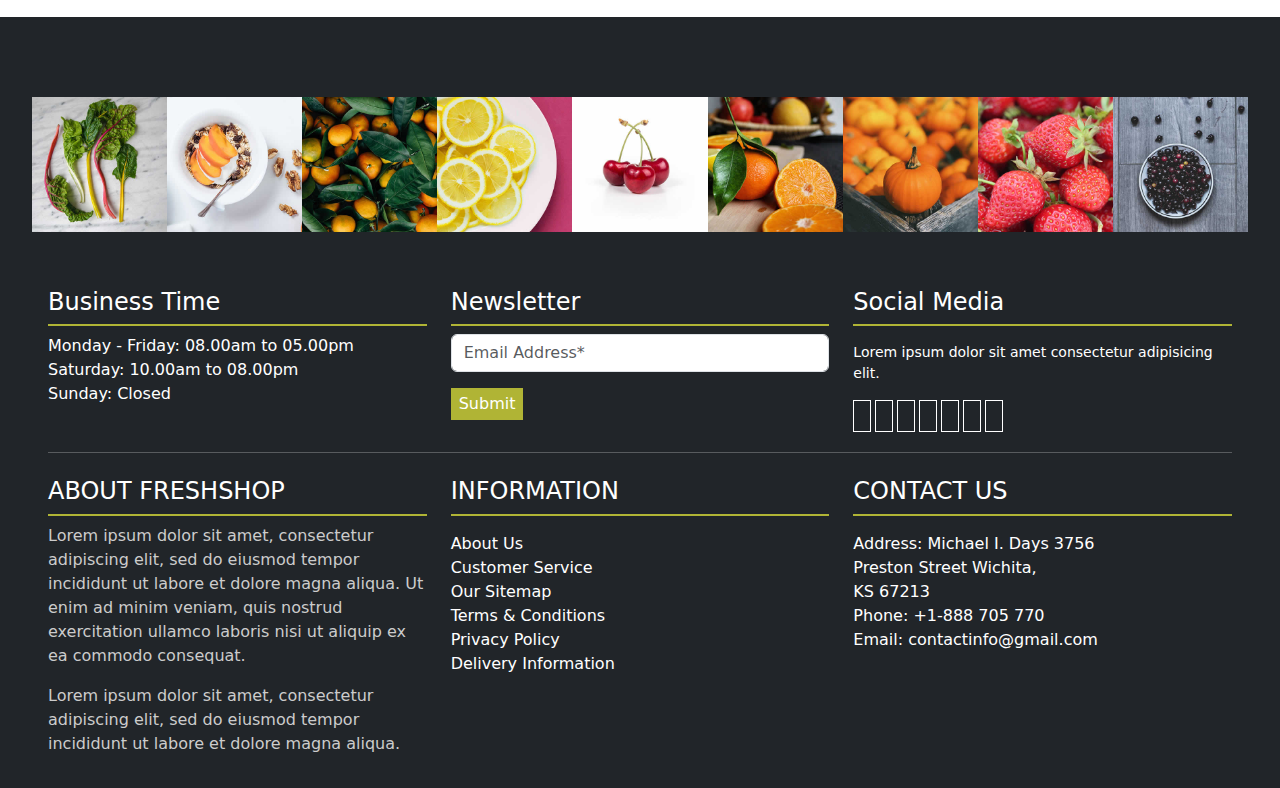
<file: sidebar.html>
<!DOCTYPE html>
<html lang="en">

<head>
    <meta charset="UTF-8">
    <meta name="viewport" content="width=device-width, initial-scale=1.0">
    <title>Freshshop - VegeFruits Store</title>
    <link rel="shortcut icon" type="image/ico" href="images/favicon.ico">
    <link rel="stylesheet" type="text/css" href="style.css">
    <link href="https://cdn.jsdelivr.net/npm/bootstrap@5.3.3/dist/css/bootstrap.min.css" rel="stylesheet"
        integrity="sha384-QWTKZyjpPEjISv5WaRU9OFeRpok6YctnYmDr5pNlyT2bRjXh0JMhjY6hW+ALEwIH" crossorigin="anonymous">
    <script src="https://cdn.jsdelivr.net/npm/bootstrap@5.3.3/dist/js/bootstrap.bundle.min.js"
        integrity="sha384-YvpcrYf0tY3lHB60NNkmXc5s9fDVZLESaAA55NDzOxhy9GkcIdslK1eN7N6jIeHz"
        crossorigin="anonymous"></script>
    <link rel="stylesheet" href="https://cdnjs.cloudflare.com/ajax/libs/font-awesome/6.5.2/css/all.min.css"
        integrity="sha512-SnH5WK+bZxgPHs44uWIX+LLJAJ9/2PkPKZ5QiAj6Ta86w+fsb2TkcmfRyVX3pBnMFcV7oQPJkl9QevSCWr3W6A=="
        crossorigin="anonymous" referrerpolicy="no-referrer" />
    <script src="https://ajax.googleapis.com/ajax/libs/jquery/3.7.1/jquery.min.js"></script>
    <link rel="stylesheet" type="text/css" href="slick-theme.css">
    <link rel="stylesheet" type="text/css" href="slick.css">
    <script>
        $(document).ready(function () {
            $(".fa-xmark").click(function () {
                $("#collapseExample").slideUp()
            })
        })
    </script>
</head>

<body>
    <!-- Navbar -->
    <div class="d-flex flex-row mb-3 bg-body-tertiary align-items-center">
        <div class="p-2 flex-grow-1">
            <a class="navbar-brand" href="#"><img src="images/logo.png"></a>
        </div>
        <div class="p-2 m-3">
            <a class="nav-link active" aria-current="page" href="#">HOME</a>
        </div>
        <div class="p-2 m-3">
            <a class="nav-link" href="about.html">ABOUT US</a>
        </div>
        <div class="p-2 m-3">
            <div class="dropdown">
                <button class="nav-link btn btn-light border-0 bg-light" data-bs-toggle="dropdown"
                    aria-expanded="false">
                    SHOP
                </button>
                <ul class="dropdown-menu bg-dark">
                    <li><a class="dropdown-item" href="sidebar.html">Sidebar Shop</a></li>
                    <li><a class="dropdown-item" href="shop.html">Shop Detail</a></li>
                    <li><a class="dropdown-item" href="cart.html">Cart</a></li>
                    <li><a class="dropdown-item" href="checkout.html">Checkout</a></li>
                    <li><a class="dropdown-item" href="account.html">My Account</a></li>
                    <li><a class="dropdown-item" href="wishlist.html">Wishlist</a></li>
                </ul>
            </div>
        </div>
        <div class="p-2 m-3">
            <a class="nav-link" href="gallery.html">GALLERY</a>
        </div>
        <div class="p-2 m-3">
            <a class="nav-link" href="contact.html">CONTACT US</a>
        </div>
        <div class="p-2 m-3">
            <div class="d-inline-flex gap-1">
                <a class="btn-light nav-link" data-bs-toggle="collapse" href="#collapseExample" role="button"
                    aria-expanded="false" aria-controls="collapseExample">
                    <i class="fa-solid fa-magnifying-glass"></i>
                </a>
            </div>
        </div>
        <div class="p-2 m-3">
            <button class="btn btn-light" type="button" data-bs-toggle="offcanvas" data-bs-target="#offcanvasRight"
                aria-controls="offcanvasRight"><i class="fa-solid fa-bag-shopping"></i>My Cart</button>

            <div class="offcanvas offcanvas-end text-bg-dark" tabindex="-1" id="offcanvasRight"
                aria-labelledby="offcanvasRightLabel">
                <div class="offcanvas-header">
                    <h5 class="offcanvas-title" id="offcanvasRightLabel">Offcanvas right</h5>
                    <button type="button" class="btn-close btn-close-white" data-bs-dismiss="offcanvas"
                        aria-label="Close"></button>
                </div>
                <div class="offcanvas-body">
                    ...
                </div>
            </div>
        </div>
    </div>
    <div class="collapse" id="collapseExample">
        <div class="card card-body bg-dark">
            <div class="input-group mb-3">
                <span class="input-group-text bg-dark border-0 text-white" id="basic-addon1"><i
                        class="fa-solid fa-magnifying-glass"></i></span>
                <input type="search" class="form-control bg-dark border-0 text-white" placeholder="Search"
                    aria-label="Username" aria-describedby="basic-addon1">
                <span class="input-group-text bg-dark border-0 text-white" id="basic-addon2"><i
                        class="fa-solid fa-xmark"></i></span>
            </div>
        </div>
    </div>

    <!-- page div -->
    <div class="container-fluid page p-5 mb-4">
        <div class="d-flex text-white justify-content-between">
            <h4>Shop</h4>
            <nav aria-label="breadcrumb" style="background-color: #b0b435;">
                <ol class="breadcrumb p-2">
                    <li class="breadcrumb-item"><a href="index.html" class="text-white">Home</a></li>
                    <li class="breadcrumb-item active" aria-current="page">Contact Us</li>
                </ol>
            </nav>
        </div>
    </div>

    <!-- Products Div -->
    <div class="container">
        <div class="row mt-4 mb-4">
            <div class="col-9">
                <div class="d-flex justify-content-evenly align-items-center border-top border-bottom py-2">
                    <label>Sort by</label>
                    <select class="form-selected w-25" aria-label="Default select example">
                        <option selected>Nothing</option>
                        <option value="1">Popularity</option>
                        <option value="2">High Price -> Low Price</option>
                        <option value="3">Low Price -> High Price</option>
                        <option value="4">Best Selling</option>
                    </select>
                    <p>Showing all 4 results</p>
                    <svg xmlns="http://www.w3.org/2000/svg" width="30" height="30" fill="currentColor"
                        class="bi bi-grid-3x3-gap-fill" viewBox="0 0 16 16">
                        <path
                            d="M1 2a1 1 0 0 1 1-1h2a1 1 0 0 1 1 1v2a1 1 0 0 1-1 1H2a1 1 0 0 1-1-1zm5 0a1 1 0 0 1 1-1h2a1 1 0 0 1 1 1v2a1 1 0 0 1-1 1H7a1 1 0 0 1-1-1zm5 0a1 1 0 0 1 1-1h2a1 1 0 0 1 1 1v2a1 1 0 0 1-1 1h-2a1 1 0 0 1-1-1zM1 7a1 1 0 0 1 1-1h2a1 1 0 0 1 1 1v2a1 1 0 0 1-1 1H2a1 1 0 0 1-1-1zm5 0a1 1 0 0 1 1-1h2a1 1 0 0 1 1 1v2a1 1 0 0 1-1 1H7a1 1 0 0 1-1-1zm5 0a1 1 0 0 1 1-1h2a1 1 0 0 1 1 1v2a1 1 0 0 1-1 1h-2a1 1 0 0 1-1-1zM1 12a1 1 0 0 1 1-1h2a1 1 0 0 1 1 1v2a1 1 0 0 1-1 1H2a1 1 0 0 1-1-1zm5 0a1 1 0 0 1 1-1h2a1 1 0 0 1 1 1v2a1 1 0 0 1-1 1H7a1 1 0 0 1-1-1zm5 0a1 1 0 0 1 1-1h2a1 1 0 0 1 1 1v2a1 1 0 0 1-1 1h-2a1 1 0 0 1-1-1z" />
                    </svg>
                    <i class="fa-solid fa-list fs-2"></i>
                </div>
                <div class="row row-cols-1 row-cols-md-3 g-4 prods1 mt-4 mb-4">

                </div>
            </div>
            <div class="col-3">
                <div class="input-group mb-3 py-2">
                    <input type="text" class="form-control bg-secondary" placeholder="Search here..."
                        aria-label="Recipient's username" aria-describedby="basic-addon2">
                    <span class="input-group-text bg-dark text-white" id="basic-addon2"><i class="fa-solid fa-magnifying-glass"></i></span>
                </div>
                <h5 class="border-bottom border-4 border-dark py-2">Categories</h5>
                <a class="" data-bs-toggle="collapse" href="collapseExample" role="button">
                    Fruits & Drinks(100)
                </a>
                <div class="collapse" id="collapseExample">
                    
                </div>
            </div>
        </div>
    </div>

    <!-- Slick Slider -->
    <div class="container-fluid bg-dark text-white fs-3 p-3">
        <div class="d-flex p-3 mt-5 imgslide align-items-center justify-content-center">
            <div>
                <img src="images/instagram-img-01.jpg">
            </div>
            <div>
                <img src="images/instagram-img-02.jpg">
            </div>
            <div>
                <img src="images/instagram-img-03.jpg">
            </div>
            <div>
                <img src="images/instagram-img-04.jpg">
            </div>
            <div>
                <img src="images/instagram-img-05.jpg">
            </div>
            <div>
                <img src="images/instagram-img-06.jpg">
            </div>
            <div>
                <img src="images/instagram-img-07.jpg">
            </div>
            <div>
                <img src="images/instagram-img-08.jpg">
            </div>
            <div>
                <img src="images/instagram-img-09.jpg">
            </div>
        </div>
    </div>

    <!-- Footer -->
    <div class="container-fluid px-5 py-3 bg-dark text-white">
        <div class="row">
            <div class="col">
                <h4 class="fborder py-2">Business Time</h4>
                <ul class="list-unstyled">
                    <li>Monday - Friday: 08.00am to 05.00pm</li>
                    <li>Saturday: 10.00am to 08.00pm</li>
                    <li>Sunday: Closed</li>
                </ul>
            </div>
            <div class="col">
                <h4 class="fborder py-2">Newsletter</h4>
                <div class="mb-3">
                    <input type="email" class="form-control" id="exampleFormControlInput1"
                        placeholder="Email Address*"><i class="fa-solid fa-envelope fs-3 text-secondary float-end me-2"
                        style="margin-top: -34px;"></i>
                </div>
                <div class="mb-3">
                    <button class="border-0 py-1 px-2 text-white"
                        style="background-color: #b0b435;border: #b0b435 1px solid;">Submit</button>
                </div>
            </div>
            <div class="col">
                <h4 class="fborder py-2 mb-3">Social Media</h4>
                <p style="font-size: 14px;">Lorem ipsum dolor sit amet consectetur adipisicing elit.</p>
                <div class="d-flex fs-5 align-items-center gap-1">
                    <div class="border border-white 1"><a href="#" class="text-white"><i
                                class="fa-brands fa-facebook p-2"></i></a></div>
                    <div class="border border-white 1"><a href="#" class="text-white"><i
                                class="fa-brands fa-twitter p-2"></i></a></div>
                    <div class="border border-white 1"><a href="#" class="text-white"><i
                                class="fa-brands fa-linkedin p-2"></i></a></div>
                    <div class="border border-white 1"><a href="#" class="text-white"><i
                                class="fa-brands fa-google-plus p-2"></i></a></div>
                    <div class="border border-white 1"><a href="#" class="text-white"><i
                                class="fa-solid fa-rss p-2"></i></a></div>
                    <div class="border border-white 1"><a href="#" class="text-white"><i
                                class="fa-brands fa-pinterest-p p-2"></i></a></div>
                    <div class="border border-white 1"><a href="#" class="text-white"><i
                                class="fa-brands fa-whatsapp p-2"></i></a></div>
                </div>
            </div>
        </div>
        <hr>
        <div class="row">
            <div class="col">
                <h4 class="fborder py-2">ABOUT FRESHSHOP</h4>
                <p style="font-size: 16px;color: #cccccc;">Lorem ipsum dolor sit amet, consectetur adipiscing elit, sed
                    do eiusmod tempor incididunt ut labore et dolore magna aliqua. Ut enim ad minim veniam, quis nostrud
                    exercitation ullamco laboris nisi ut aliquip ex ea commodo consequat.</p>
                <p style="font-size: 16px;color: #cccccc;">Lorem ipsum dolor sit amet, consectetur adipiscing elit, sed
                    do eiusmod tempor incididunt ut labore et dolore magna aliqua.</p>
            </div>
            <div class="col">
                <h4 class="fborder py-2 mb-3">INFORMATION</h4>
                <ul class="list-unstyled info">
                    <li><i class="fa-regular fa-square"></i><a href="#">About Us</a></li>
                    <li><i class="fa-regular fa-square"></i><a href="#">Customer Service</a></li>
                    <li><i class="fa-regular fa-square"></i><a href="#">Our Sitemap</a></li>
                    <li><i class="fa-regular fa-square"></i><a href="#">Terms & Conditions</a></li>
                    <li><i class="fa-regular fa-square"></i><a href="#">Privacy Policy</a></li>
                    <li><i class="fa-regular fa-square"></i><a href="#">Delivery Information</a></li>
                </ul>
            </div>
            <div class="col">
                <h4 class="fborder py-2 mb-3">CONTACT US</h4>
                <ul class="list-unstyled contact">
                    <li><i class="fa-solid fa-location-dot"></i> Address: Michael I. Days 3756<br>
                        Preston Street Wichita,<br>KS 67213</li>
                    <li><i class="fa-solid fa-phone-flip"></i> Phone: +1-888 705 770</li>
                    <li><i class="fa-solid fa-envelope"></i> Email: <a href="mailto:contactinfo@gmail.com"
                            class="text-white">contactinfo@gmail.com</a></li>
                </ul>
            </div>
        </div>

    </div>

    <script>
        $(documnent).ready(function () {
            $('.imgslide').slick({
                Infinity: true,
                slidesToShow: 5,
                slidesToScroll: 1,
                autoplay: true,
                prevArrow: '<div class="pa"><i class="fa-solid fa-arrow-left px-2 h-00"></i></div>',
                nextArrow: '<div class="na"><i class="fa-solid fa-arrow-right px-2"></i></div>',
                autoplaySpeed: 2000,
            });
        })
    </script>
    <script src="slick.js"></script>
    <script src="slick.min.js"></script>
</body>

</html>
<script src="sidebar.js"></script>
</file>
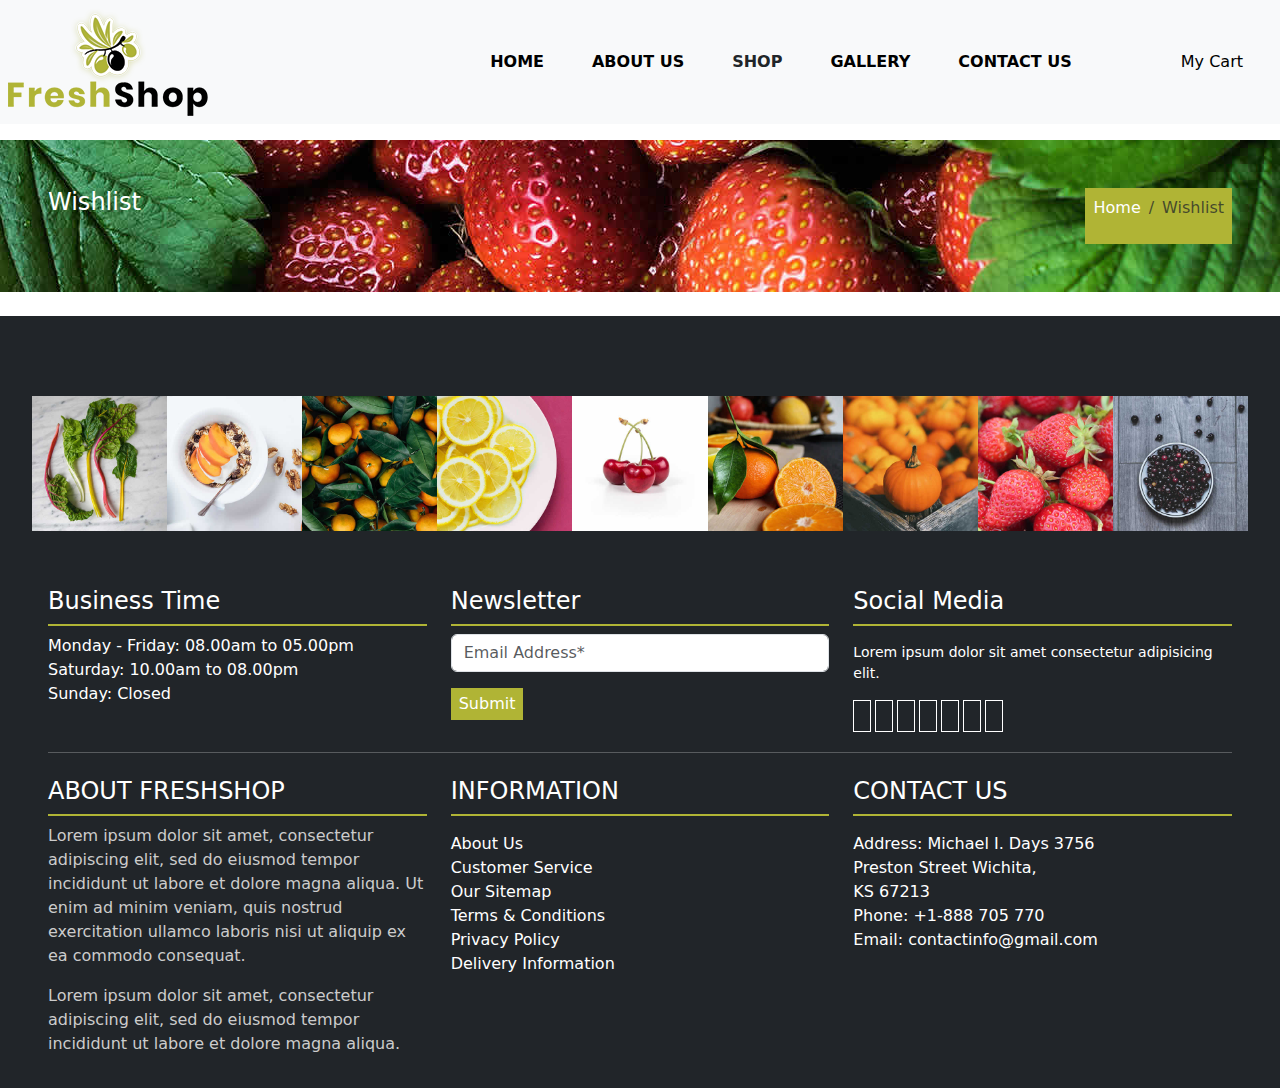
<file: wishlist.html>
<!DOCTYPE html>
<html lang="en">

<head>
    <meta charset="UTF-8">
    <meta name="viewport" content="width=device-width, initial-scale=1.0">
    <title>Freshshop - VegeFruits Store</title>
    <link rel="shortcut icon" type="image/ico" href="images/favicon.ico">
    <link rel="stylesheet" type="text/css" href="style.css">
    <link href="https://cdn.jsdelivr.net/npm/bootstrap@5.3.3/dist/css/bootstrap.min.css" rel="stylesheet"
        integrity="sha384-QWTKZyjpPEjISv5WaRU9OFeRpok6YctnYmDr5pNlyT2bRjXh0JMhjY6hW+ALEwIH" crossorigin="anonymous">
    <script src="https://cdn.jsdelivr.net/npm/bootstrap@5.3.3/dist/js/bootstrap.bundle.min.js"
        integrity="sha384-YvpcrYf0tY3lHB60NNkmXc5s9fDVZLESaAA55NDzOxhy9GkcIdslK1eN7N6jIeHz"
        crossorigin="anonymous"></script>
    <link rel="stylesheet" href="https://cdnjs.cloudflare.com/ajax/libs/font-awesome/6.5.2/css/all.min.css"
        integrity="sha512-SnH5WK+bZxgPHs44uWIX+LLJAJ9/2PkPKZ5QiAj6Ta86w+fsb2TkcmfRyVX3pBnMFcV7oQPJkl9QevSCWr3W6A=="
        crossorigin="anonymous" referrerpolicy="no-referrer" />
    <script src="https://ajax.googleapis.com/ajax/libs/jquery/3.7.1/jquery.min.js"></script>
    <link rel="stylesheet" type="text/css" href="slick-theme.css">
    <link rel="stylesheet" type="text/css" href="slick.css">
    <script>
        $(document).ready(function () {
            $(".fa-xmark").click(function () {
                $("#collapseExample").slideUp()
            })
        })
    </script>
</head>

<body>
    <!-- Navbar -->
    <div class="d-flex flex-row mb-3 bg-body-tertiary align-items-center">
        <div class="p-2 flex-grow-1">
            <a class="navbar-brand" href="#"><img src="images/logo.png"></a>
        </div>
        <div class="p-2 m-3">
            <a class="nav-link active" aria-current="page" href="#">HOME</a>
        </div>
        <div class="p-2 m-3">
            <a class="nav-link" href="about.html">ABOUT US</a>
        </div>
        <div class="p-2 m-3">
            <div class="dropdown">
                <button class="nav-link btn btn-light border-0 bg-light" data-bs-toggle="dropdown"
                    aria-expanded="false">
                    SHOP
                </button>
                <ul class="dropdown-menu bg-dark">
                    <li><a class="dropdown-item" href="sidebar.html">Sidebar Shop</a></li>
                    <li><a class="dropdown-item" href="shop.html">Shop Detail</a></li>
                    <li><a class="dropdown-item" href="cart.html">Cart</a></li>
                    <li><a class="dropdown-item" href="checkout.html">Checkout</a></li>
                    <li><a class="dropdown-item" href="account.html">My Account</a></li>
                    <li><a class="dropdown-item" href="wishlist.html">Wishlist</a></li>
                </ul>
            </div>
        </div>
        <div class="p-2 m-3">
            <a class="nav-link" href="gallery.html">GALLERY</a>
        </div>
        <div class="p-2 m-3">
            <a class="nav-link" href="contact.html">CONTACT US</a>
        </div>
        <div class="p-2 m-3">
            <div class="d-inline-flex gap-1">
                <a class="btn-light nav-link" data-bs-toggle="collapse" href="#collapseExample" role="button"
                    aria-expanded="false" aria-controls="collapseExample">
                    <i class="fa-solid fa-magnifying-glass"></i>
                </a>
            </div>
        </div>
        <div class="p-2 m-3">
            <button class="btn btn-light" type="button" data-bs-toggle="offcanvas" data-bs-target="#offcanvasRight"
                aria-controls="offcanvasRight"><i class="fa-solid fa-bag-shopping"></i>My Cart</button>

            <div class="offcanvas offcanvas-end text-bg-dark" tabindex="-1" id="offcanvasRight"
                aria-labelledby="offcanvasRightLabel">
                <div class="offcanvas-header">
                    <h5 class="offcanvas-title" id="offcanvasRightLabel">Offcanvas right</h5>
                    <button type="button" class="btn-close btn-close-white" data-bs-dismiss="offcanvas"
                        aria-label="Close"></button>
                </div>
                <div class="offcanvas-body">
                    ...
                </div>
            </div>
        </div>
    </div>
    <div class="collapse" id="collapseExample">
        <div class="card card-body bg-dark">
            <div class="input-group mb-3">
                <span class="input-group-text bg-dark border-0 text-white" id="basic-addon1"><i
                        class="fa-solid fa-magnifying-glass"></i></span>
                <input type="search" class="form-control bg-dark border-0 text-white" placeholder="Search"
                    aria-label="Username" aria-describedby="basic-addon1">
                <span class="input-group-text bg-dark border-0 text-white" id="basic-addon2"><i
                        class="fa-solid fa-xmark"></i></span>
            </div>
        </div>
    </div>

    <!-- page div -->
    <div class="container-fluid page p-5 mb-4">
        <div class="d-flex text-white justify-content-between">
            <h4>Wishlist</h4>
            <nav aria-label="breadcrumb" style="background-color: #b0b435;">
                <ol class="breadcrumb p-2">
                    <li class="breadcrumb-item"><a href="index.html" class="text-white">Home</a></li>
                    <li class="breadcrumb-item active" aria-current="page">Wishlist</li>
                </ol>
            </nav>
        </div>
    </div>

    <!-- Slick Slider -->
    <div class="container-fluid bg-dark text-white fs-3 p-3">
        <div class="d-flex p-3 mt-5 imgslide align-items-center justify-content-center">
            <div>
                <img src="images/instagram-img-01.jpg">
            </div>
            <div>
                <img src="images/instagram-img-02.jpg">
            </div>
            <div>
                <img src="images/instagram-img-03.jpg">
            </div>
            <div>
                <img src="images/instagram-img-04.jpg">
            </div>
            <div>
                <img src="images/instagram-img-05.jpg">
            </div>
            <div>
                <img src="images/instagram-img-06.jpg">
            </div>
            <div>
                <img src="images/instagram-img-07.jpg">
            </div>
            <div>
                <img src="images/instagram-img-08.jpg">
            </div>
            <div>
                <img src="images/instagram-img-09.jpg">
            </div>
        </div>
    </div>

    <!-- Footer -->
    <div class="container-fluid px-5 py-3 bg-dark text-white">
        <div class="row">
            <div class="col">
                <h4 class="fborder py-2">Business Time</h4>
                <ul class="list-unstyled">
                    <li>Monday - Friday: 08.00am to 05.00pm</li>
                    <li>Saturday: 10.00am to 08.00pm</li>
                    <li>Sunday: Closed</li>
                </ul>
            </div>
            <div class="col">
                <h4 class="fborder py-2">Newsletter</h4>
                <div class="mb-3">
                    <input type="email" class="form-control" id="exampleFormControlInput1"
                        placeholder="Email Address*"><i class="fa-solid fa-envelope fs-3 text-secondary float-end me-2"
                        style="margin-top: -34px;"></i>
                </div>
                <div class="mb-3">
                    <button class="border-0 py-1 px-2 text-white"
                        style="background-color: #b0b435;border: #b0b435 1px solid;">Submit</button>
                </div>
            </div>
            <div class="col">
                <h4 class="fborder py-2 mb-3">Social Media</h4>
                <p style="font-size: 14px;">Lorem ipsum dolor sit amet consectetur adipisicing elit.</p>
                <div class="d-flex fs-5 align-items-center gap-1">
                    <div class="border border-white 1"><a href="#" class="text-white"><i
                                class="fa-brands fa-facebook p-2"></i></a></div>
                    <div class="border border-white 1"><a href="#" class="text-white"><i
                                class="fa-brands fa-twitter p-2"></i></a></div>
                    <div class="border border-white 1"><a href="#" class="text-white"><i
                                class="fa-brands fa-linkedin p-2"></i></a></div>
                    <div class="border border-white 1"><a href="#" class="text-white"><i
                                class="fa-brands fa-google-plus p-2"></i></a></div>
                    <div class="border border-white 1"><a href="#" class="text-white"><i
                                class="fa-solid fa-rss p-2"></i></a></div>
                    <div class="border border-white 1"><a href="#" class="text-white"><i
                                class="fa-brands fa-pinterest-p p-2"></i></a></div>
                    <div class="border border-white 1"><a href="#" class="text-white"><i
                                class="fa-brands fa-whatsapp p-2"></i></a></div>
                </div>
            </div>
        </div>
        <hr>
        <div class="row">
            <div class="col">
                <h4 class="fborder py-2">ABOUT FRESHSHOP</h4>
                <p style="font-size: 16px;color: #cccccc;">Lorem ipsum dolor sit amet, consectetur adipiscing elit, sed
                    do eiusmod tempor incididunt ut labore et dolore magna aliqua. Ut enim ad minim veniam, quis nostrud
                    exercitation ullamco laboris nisi ut aliquip ex ea commodo consequat.</p>
                <p style="font-size: 16px;color: #cccccc;">Lorem ipsum dolor sit amet, consectetur adipiscing elit, sed
                    do eiusmod tempor incididunt ut labore et dolore magna aliqua.</p>
            </div>
            <div class="col">
                <h4 class="fborder py-2 mb-3">INFORMATION</h4>
                <ul class="list-unstyled info">
                    <li><i class="fa-regular fa-square"></i><a href="#">About Us</a></li>
                    <li><i class="fa-regular fa-square"></i><a href="#">Customer Service</a></li>
                    <li><i class="fa-regular fa-square"></i><a href="#">Our Sitemap</a></li>
                    <li><i class="fa-regular fa-square"></i><a href="#">Terms & Conditions</a></li>
                    <li><i class="fa-regular fa-square"></i><a href="#">Privacy Policy</a></li>
                    <li><i class="fa-regular fa-square"></i><a href="#">Delivery Information</a></li>
                </ul>
            </div>
            <div class="col">
                <h4 class="fborder py-2 mb-3">CONTACT US</h4>
                <ul class="list-unstyled contact">
                    <li><i class="fa-solid fa-location-dot"></i> Address: Michael I. Days 3756<br>
                        Preston Street Wichita,<br>KS 67213</li>
                    <li><i class="fa-solid fa-phone-flip"></i> Phone: +1-888 705 770</li>
                    <li><i class="fa-solid fa-envelope"></i> Email: <a href="mailto:contactinfo@gmail.com"
                            class="text-white">contactinfo@gmail.com</a></li>
                </ul>
            </div>
        </div>

    </div>

    <script>
        $(documnent).ready(function () {
            $('.imgslide').slick({
                Infinity: true,
                slidesToShow: 5,
                slidesToScroll: 1,
                autoplay: true,
                prevArrow: '<div class="pa"><i class="fa-solid fa-arrow-left px-2 h-00"></i></div>',
                nextArrow: '<div class="na"><i class="fa-solid fa-arrow-right px-2"></i></div>',
                autoplaySpeed: 2000,
            });
        })
    </script>
    <script src="slick.js"></script>
    <script src="slick.min.js"></script>
</body>

</html>
</file>
<file: style.css>
a:link
{
    color: black;
    text-decoration: none;
}
.dropdown-menu a
{
    color:lightgray;
}
.dropdown-menu
{
    display: none;
}
.dropdown:hover .dropdown-menu
{
    display: block;
}
.dropdown-menu .dropdown-item
{
    padding:10px;    
}
input[type=search]::placeholder
{
    color: white;
}
.d-flex .nav-link:hover
{
    color: #b0b435;
}
.d-flex .nav-link 
{
    font-weight: 700;
}
.carousel .carousel-footer:hover
{
    background-color: black;
}

.carousel .carousel-indicators button
{
    background-color: transparent;
    height: 30px;
    width: 30px;
    border-radius: 10px;
    border: 3px solid white;
}
.carousel-indicators .active
{
    background-color: #B0B435 !important;
    border: 3px solid #B0B435 !important;
}
.carousel  .carousel-control-prev
{
 background-color: #B0B435;
 height: 50px;
 width: 50px;
 top: 50%;
}
.carousel  .carousel-control-next
{
 background-color: #B0B435;
 height: 50px;
 width: 50px;
 top: 50%;
}
.card .card-footer
{
    background-color: #B0B435;
    color: white;
    text-align: center;
}
.card .card-footer:hover
{
    background-color: black;
}
.cimg
{
    overflow: hidden;
}
.cimg:hover img
{
    transform: translate(-5px,-3px);
    opacity: 0.7;
    transition: 1s;
}
.oimg img:hover
{
    transform: translateY(5px);
    transition: 1s;    
}
.nav-pills .nav-item .nav-link
{
    background-color: #B0B435;
    color: white;
}
.nav-pills .nav-item .active
{
    background-color: black !important;
}
.price
{
    background-color: #B0B435;
    color: white;
    text-align: left;
    padding: 3px;
    font-size: 18px;
    width: 30%;
    font-weight: 700;
}
.btn1
{
    background-color: #B0B435;
    color: white;
    border: 2px solid #B0B435;
    height: 20%;
    width: 50%;
}
.hide
{
    display: none;
}
.disp:hover .hide
{
    display: block;
}
.hide .btn1:hover
{
    background-color: black;
    border: 2px solid black;
}
.hide li:hover
{
    background-color: black;
}
.tooltip
{
    margin-left: 7px !important;
}
.tooltip .tooltip-inner
{
    background-color: #b0b435 !important;
}
.tooltip .tooltip-arrow::before
{
    border-right-color: #B0B435 !important;
}
.d div:hover
{
    background-color: #B0B435 !important;
}
.pa:hover
{
    background-color: #B0B435;
}
.na:hover
{
    background-color: #B0B435;
}
.imgslide img
{
    height: 75%;
    width: 100%;
}
.fborder
{
    border-bottom: 2px solid #B0B435;
}
.sb:hover
{
    background-color: black !important;
}
.l:hover
{
    border-color: #B0B435 !important;
}
.l:hover a
{
    color: #B0B435
}
.info a {
    color: white;
}
.info li:hover {
    color: #B0B435;
}
.info li:hover a {
    color: #B0B435;
    transform: translatex(10px);
}
.contact a:hover {
    color: #B0B435 !important;
}
.page {
    background-image: url('images/all-bg-title.jpg');
    background-position: center;
    background-repeat: no-repeat;
    background-attachment: fixed;
}
.cont
{
    background-image: url('images/contact-bg.jpg');
    background-position: center;
    background-repeat: no-repeat;
    background-size: cover;
}
.we .card:hover {
    background-color: #B0B435;
    color: white;
    transform: translatey(5px);
}
.thd {
    background-color: #B0B435 !important;
    color: white !important;
}
.btn3:hover {
    background-color: #B0B435 !important;
    /* color: white; */
}
</file>
